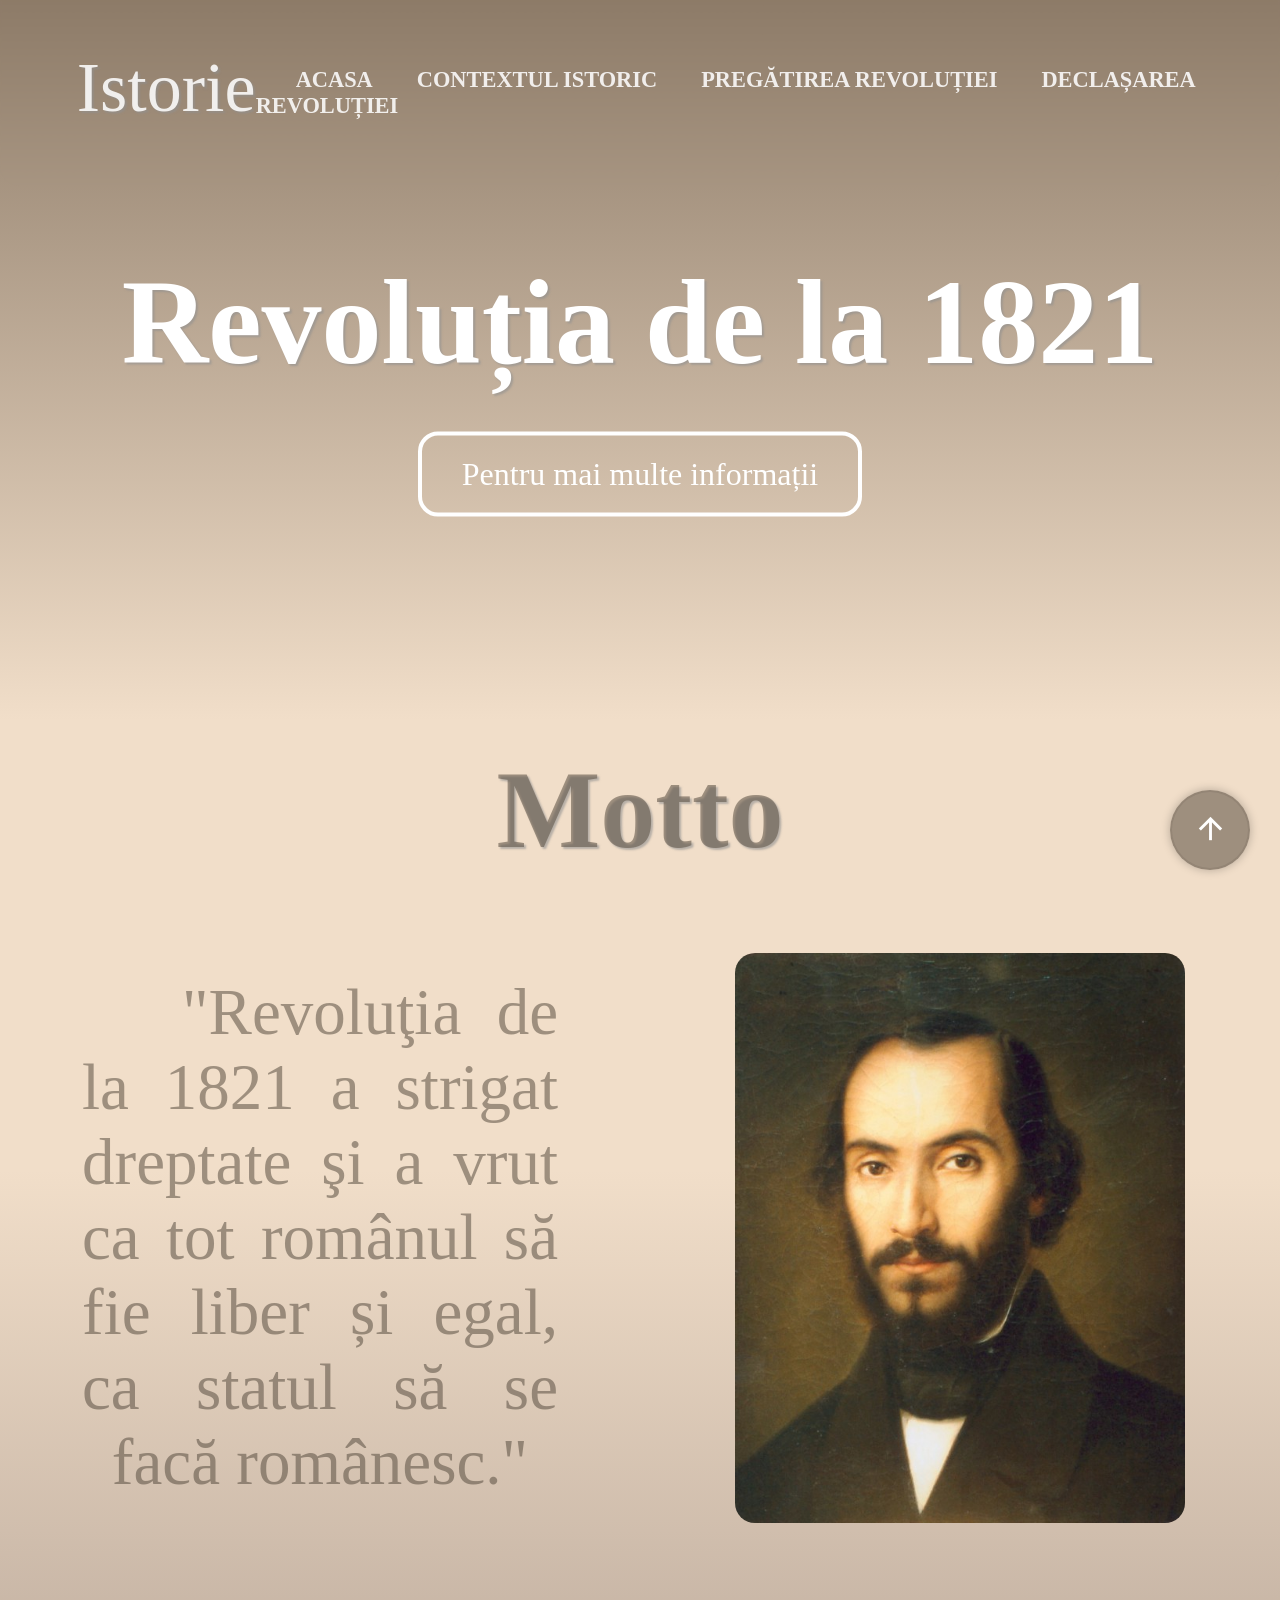
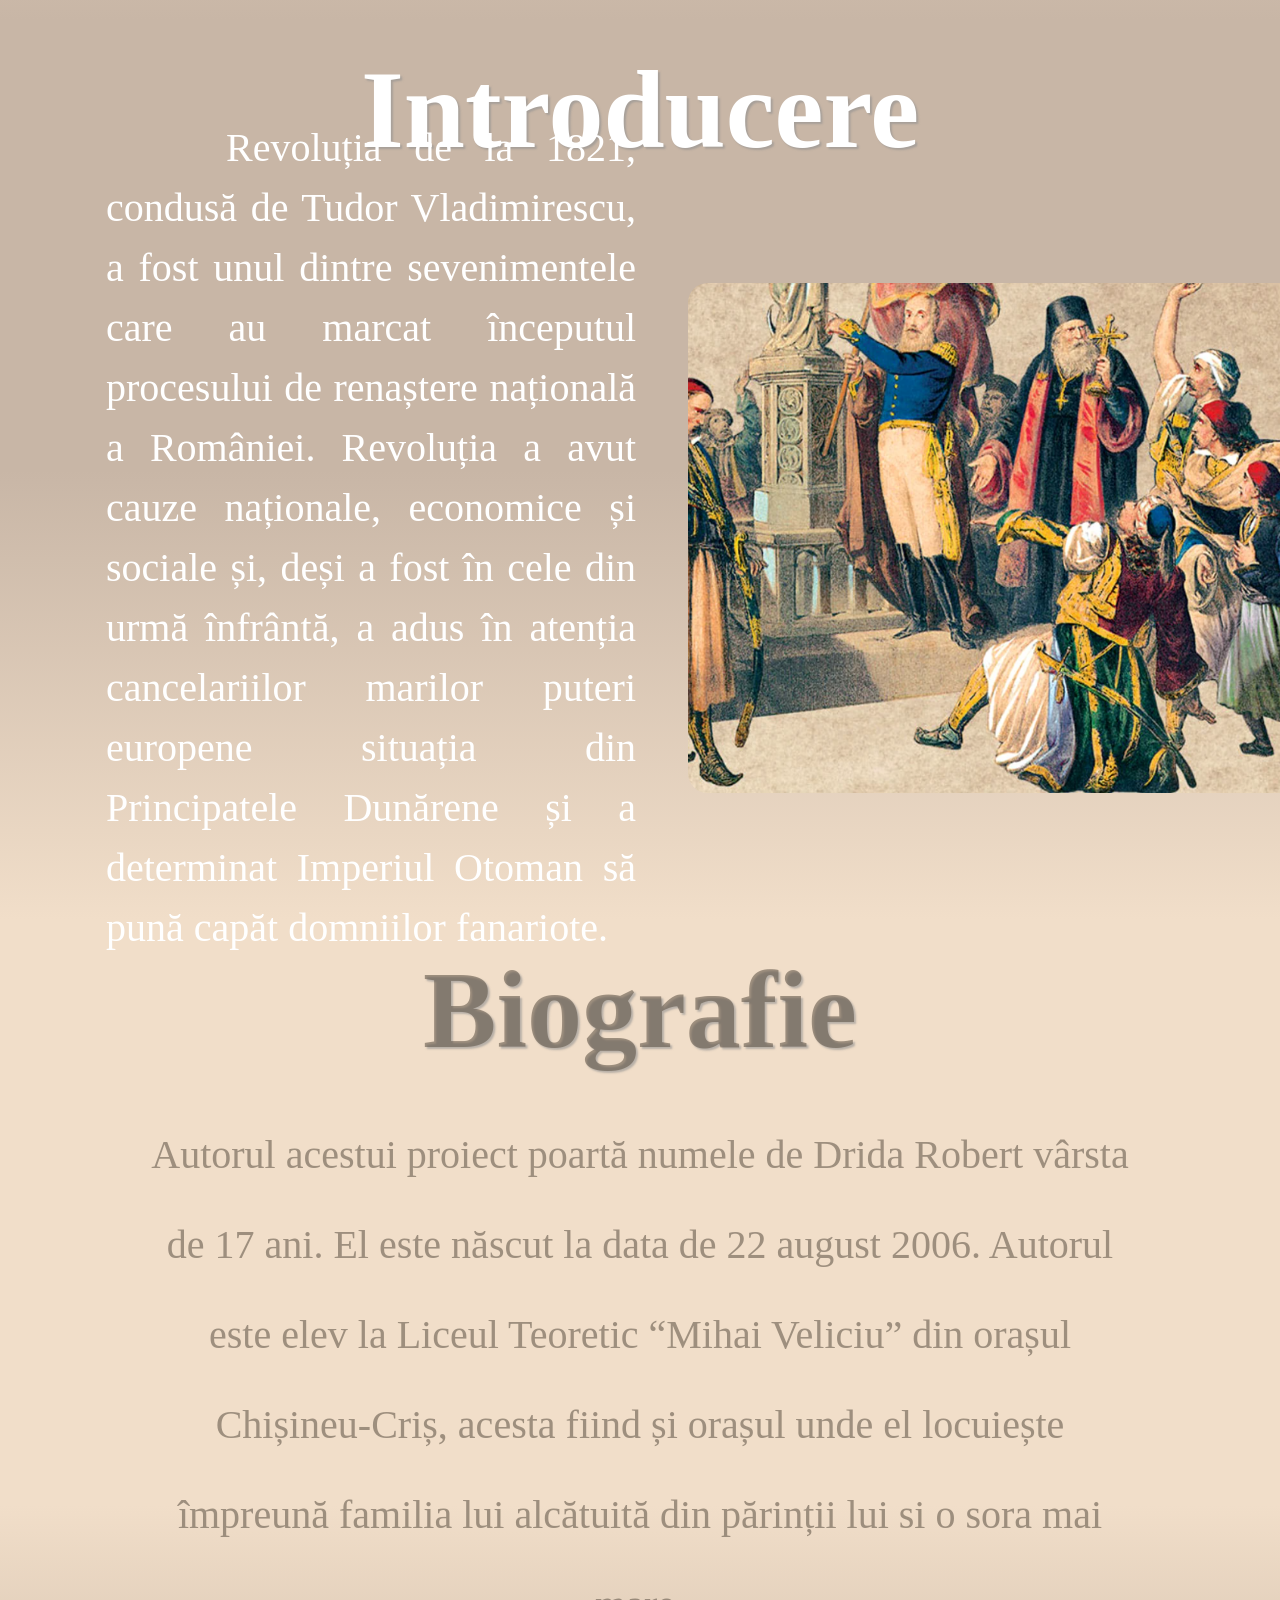
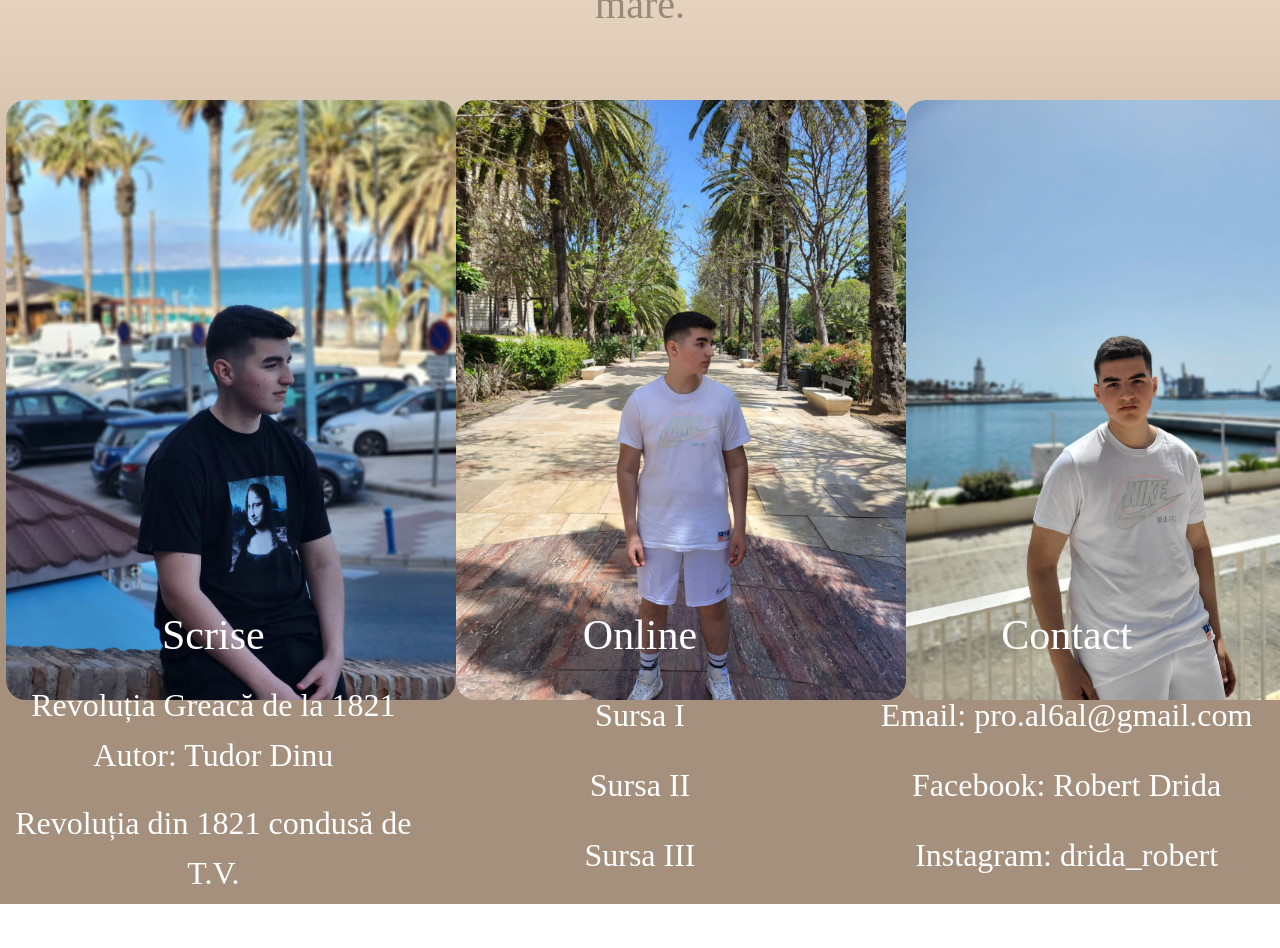
<file: index.html>
<!DOCTYPE html>
<html lang="en">
<head>
    <meta charset="UTF-8">
    <meta name="viewport" content="width=device-width, initial-scale=1.0">
    <link rel="stylesheet" href="style/intex.css">
    <title>Revoluția de la 1821</title>
    <link rel="icon" type="image/x-icon" href="images/favicon-16x16.png">
    <link href="https://fonts.googleapis.com/icon?family=Material+Icons" rel="stylesheet">
</head>
<body>

    <section class="header">
        <nav>
            <div class="home">Istorie</div>
            <div class="nav-links">
                    <a href="intex.html">ACASA</a>
                    <a href="1.html">CONTEXTUL ISTORIC</a>
                    <a href="2.html">PREGĂTIREA REVOLUȚIEI</a>
                    <a href="3.html">DECLAȘAREA REVOLUȚIEI</a>
            </div>
        </nav>
        
        <div class="text-box">
            <h1>Revoluția de la 1821</h1>
            <a href="1.html" class="button_intex">Pentru mai multe informații</a>
        </div>
    </section>


    <section class="main">
        <div class="text-main-motto">Motto</div>
        <section class="second-main">

          <div class="second-main-1">
            <div class="text-motto">"Revoluţia de la 1821 a 
              strigat dreptate şi a vrut
              ca tot românul să fie liber și egal,
              ca statul să se facă românesc."
            </div>
          </div> 

          <div class="second-main-2"> 
            <div class="flip-box-motto">
              <div class="flip-box-inner-motto">
                <div class="flip-box-front-motto">
                  <img src="images/Nicolae_Balcescu.jpg" class="poza-motto">
                </div>
                <div class="flip-box-back-motto">
                  <h2>Nicolae Bălcescu</h2>
                </div>
              </div>
            </div>
          </div>    

        </section>     
    </section>
    

    <section class="intro">
        <div class="text-titlu-intro">Introducere</div>
        <section class="second-intro">

          <div class="second-intro-1">
            <div class="text-intro">
              Revoluția de la 1821, 
              condusă de Tudor Vladimirescu, a fost 
              unul dintre 
              sevenimentele care au marcat începutul 
              procesului de renaștere națională a 
              României.
              Revoluția a avut cauze 
              naționale, economice și sociale și, 
              deși a fost în cele din urmă înfrântă, 
              a adus în atenția cancelariilor marilor 
              puteri europene situația din Principatele 
              Dunărene și a determinat Imperiul Otoman 
              să pună capăt domniilor fanariote.
            </div>
          </div>

          <div class="second-intro-2">
            <div class="flip-box-intro">
              <div class="flip-box-inner-intro">
                <div class="flip-box-front-intro">
                  <img src="images/intro.png" class="poza-intro">
                </div>
                <div class="flip-box-back-intro">
                  <h2>
                    Pe urmele lui Tudor 
                    Vladimirescu și ale 
                    Revoluției grecești de la 
                    1821.
                  </h2>
                </div>
              </div>
            </div>
          </div>

        </section>
    </section>
    

    <section class="biografie">
        <div class="text-titlu-biografie">Biografie</div>

          <div class="text-biografie">Autorul acestui proiect poartă numele 
            de Drida Robert vârsta de 17 ani. El este născut la data 
            de 22 august 2006. Autorul este elev la Liceul Teoretic
            “Mihai Veliciu” din orașul Chișineu-Criș, acesta fiind și 
            orașul unde el locuiește împreună familia lui alcătuită din
            părinții lui si o sora mai mare.
          </div>

          <div class="section-image">
            <img src="images/bio2.jpeg" class="poze-biografie">
            <img src="images/bio1.jpeg" class="poze-biografie">
            <img src="images/bio3.jpeg" class="poze-biografie">
          </div>

    </section>


    <section class="bibliografie">
      <section class="mod">
        
        <div class="box-bilio">
          <div class="text-titlu-biliografie">Scrise
            <div class="text-first-biliografie-1">
              Revoluția Greacă de la 1821
              <br>Autor: Tudor Dinu<br>
            </div>
            <div class="text-first-biliografie-2">
              Revoluția din 1821 condusă de T.V.<br> Autor: G. D. Iscru
            </div>
          </div>
        </div>

        <div class="box-bilio">
          <div class="text-titlu-biliografie">Online<br>
            <div class="text-last-biliografie">
              <a href="https://ro.wikipedia.org/wiki/Revolu%C8%9Bia_de_la_1821">Sursa I</a><br> 
              <a href="https://www.politiadefrontiera.ro/ro/main/i-200-de-ani-de-la-revolutia-si-asasinarea-lui-tudor-vladimirescu-24715.html">Sursa II</a><br>
              <a href="https://amnr.defense.ro/news/40">Sursa III</a>
            </div>
          </div>
        </div>

        <div class="box-bilio">
          <div class="text-titlu-biliografie">Contact<br>
            <div class="text-last-biliografie">
              Email: pro.al6al@gmail.com<br> 
              Facebook: Robert Drida<br>
              Instagram: drida_robert
            </div>
          </div>
        </div>

      </section>
    </section>

    <button id="btnScrollToTop">
      <span class="material-icons md-18">
        arrow_upward
      </span>
    </button>

    <script src="java/java.js"></script>
</body>
</html>
</file>
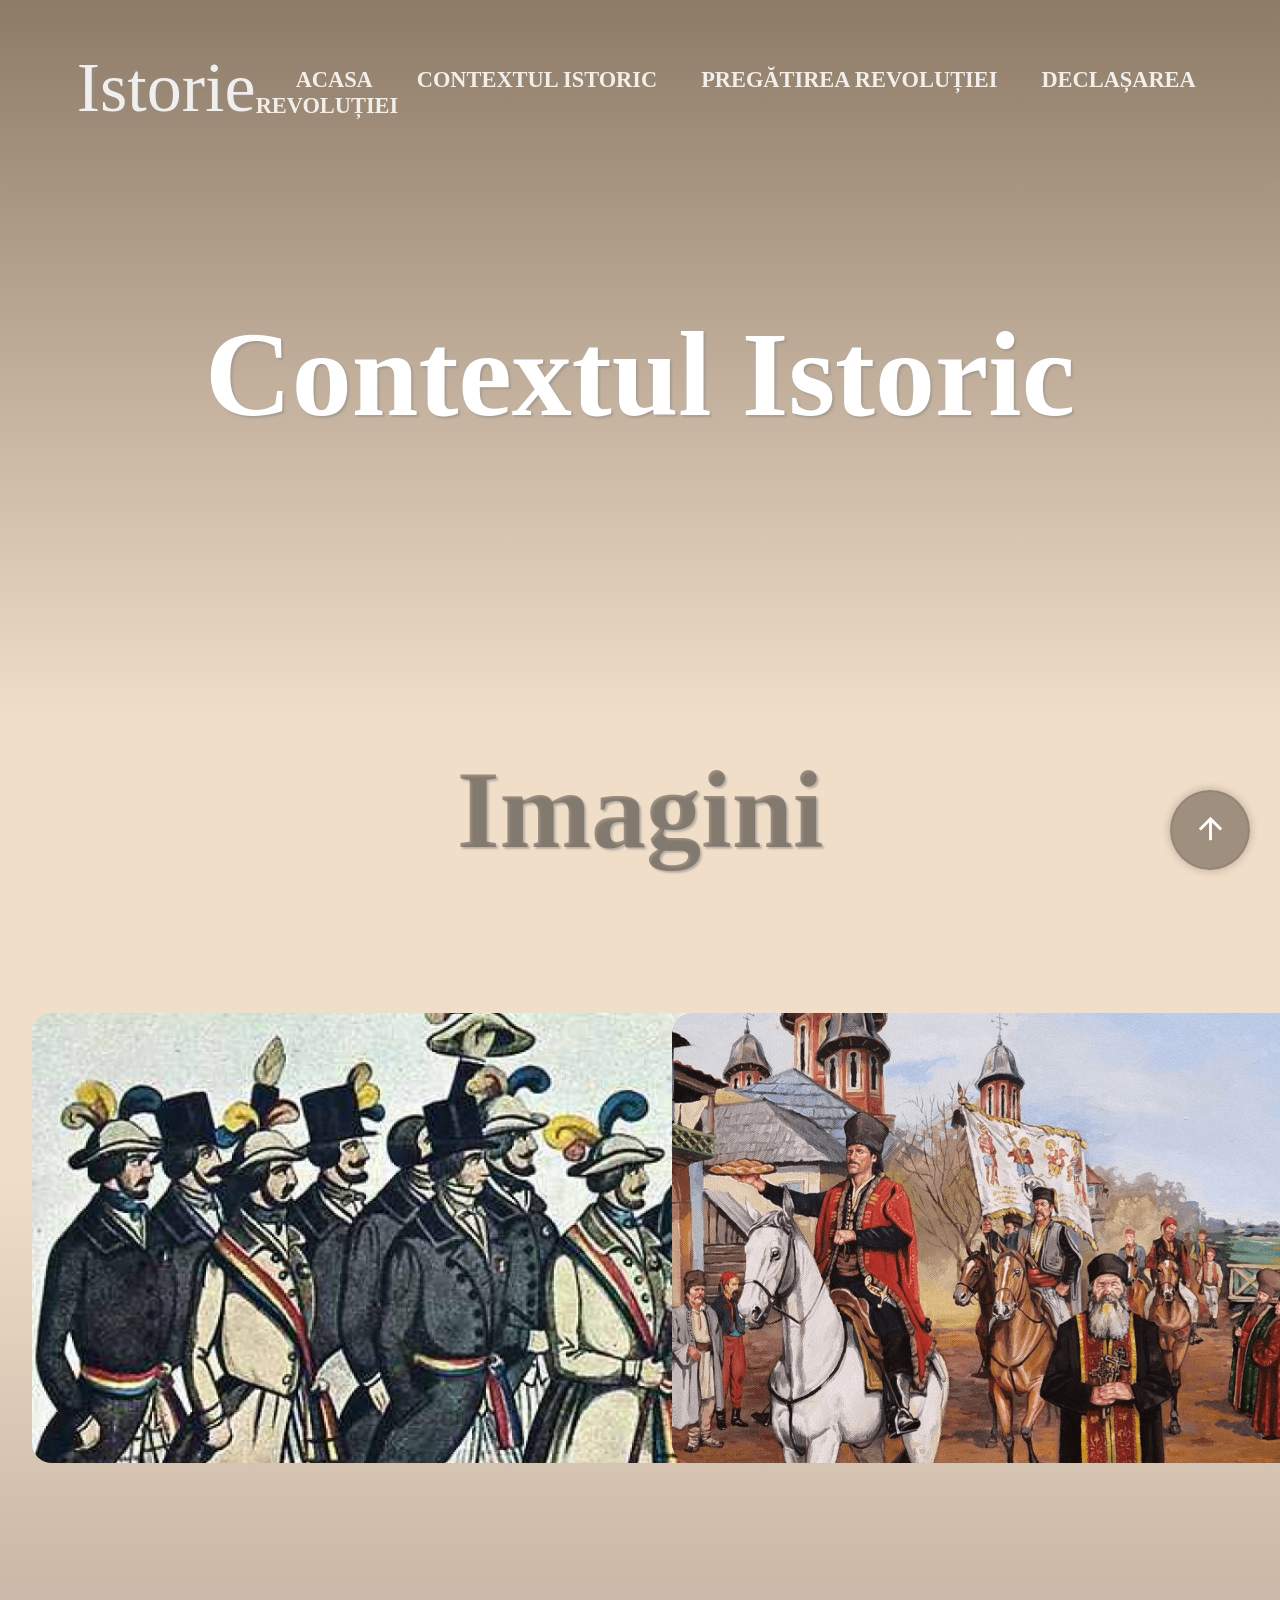
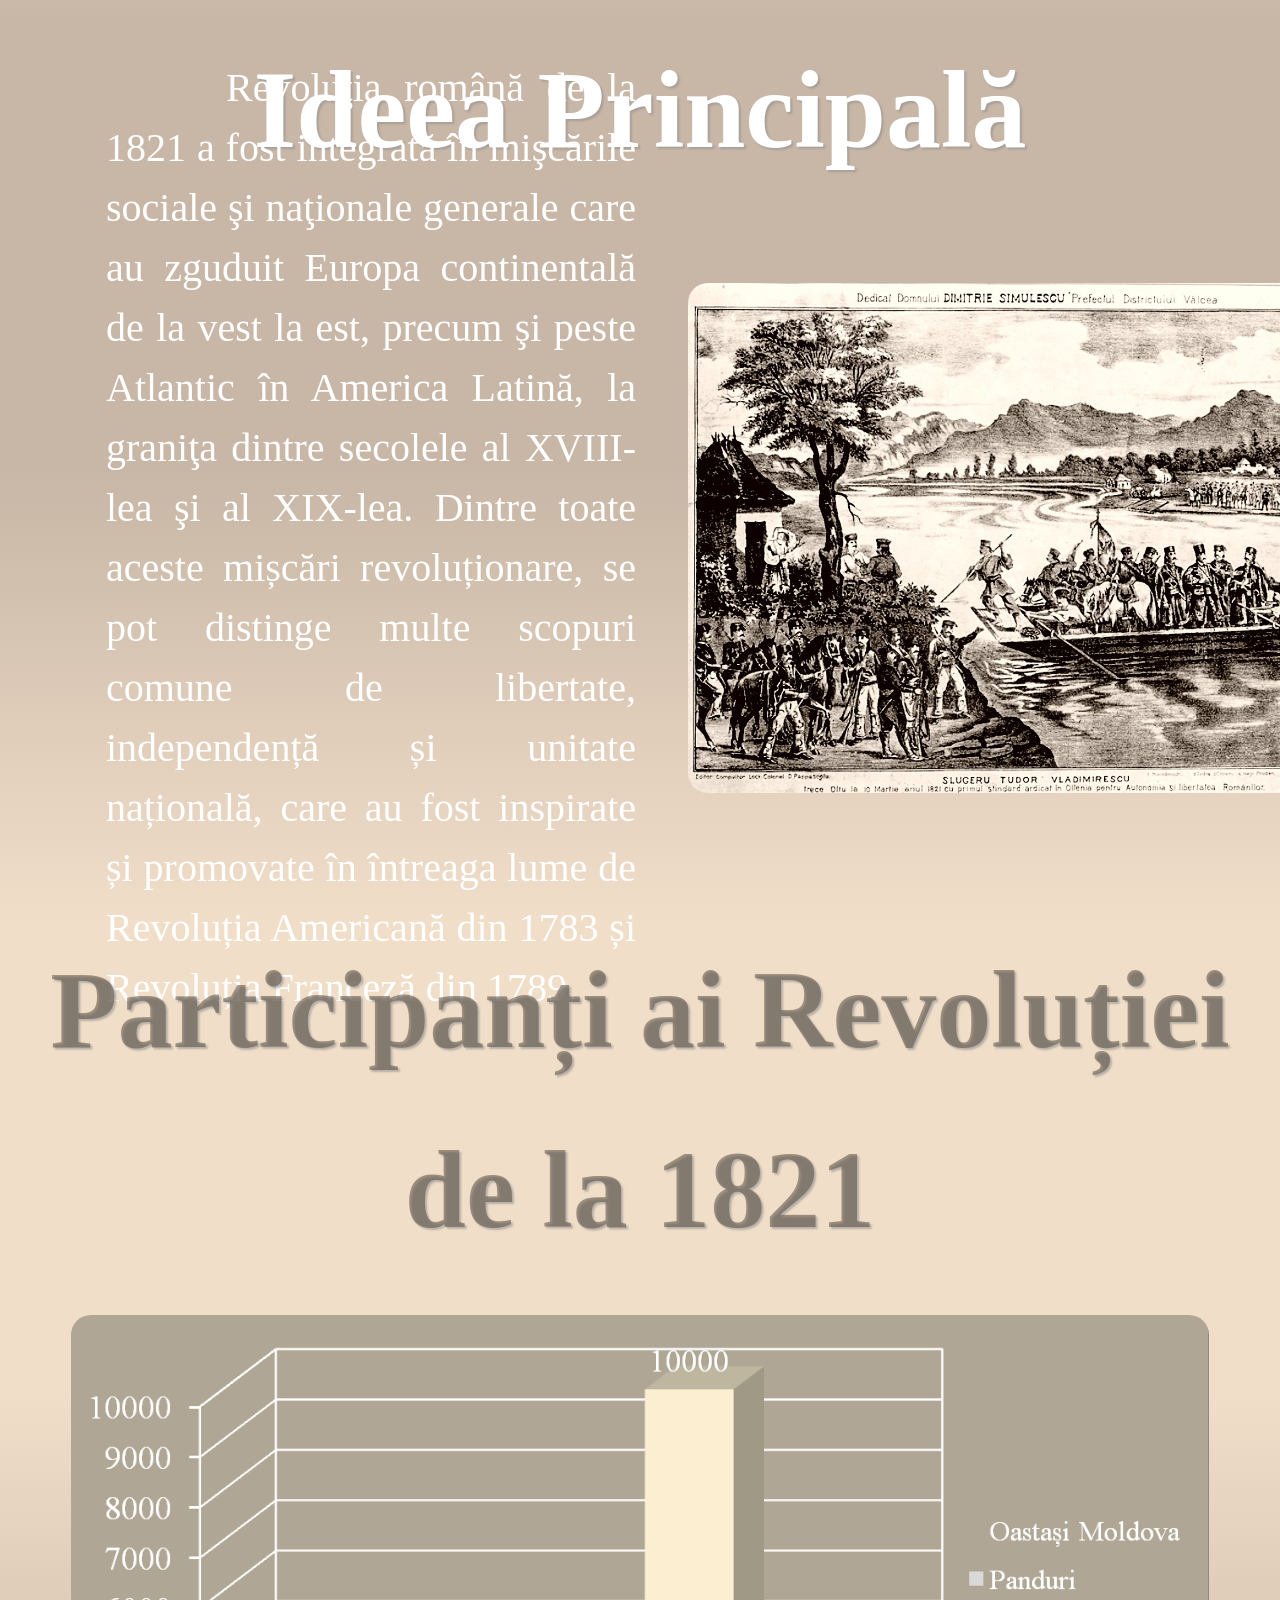
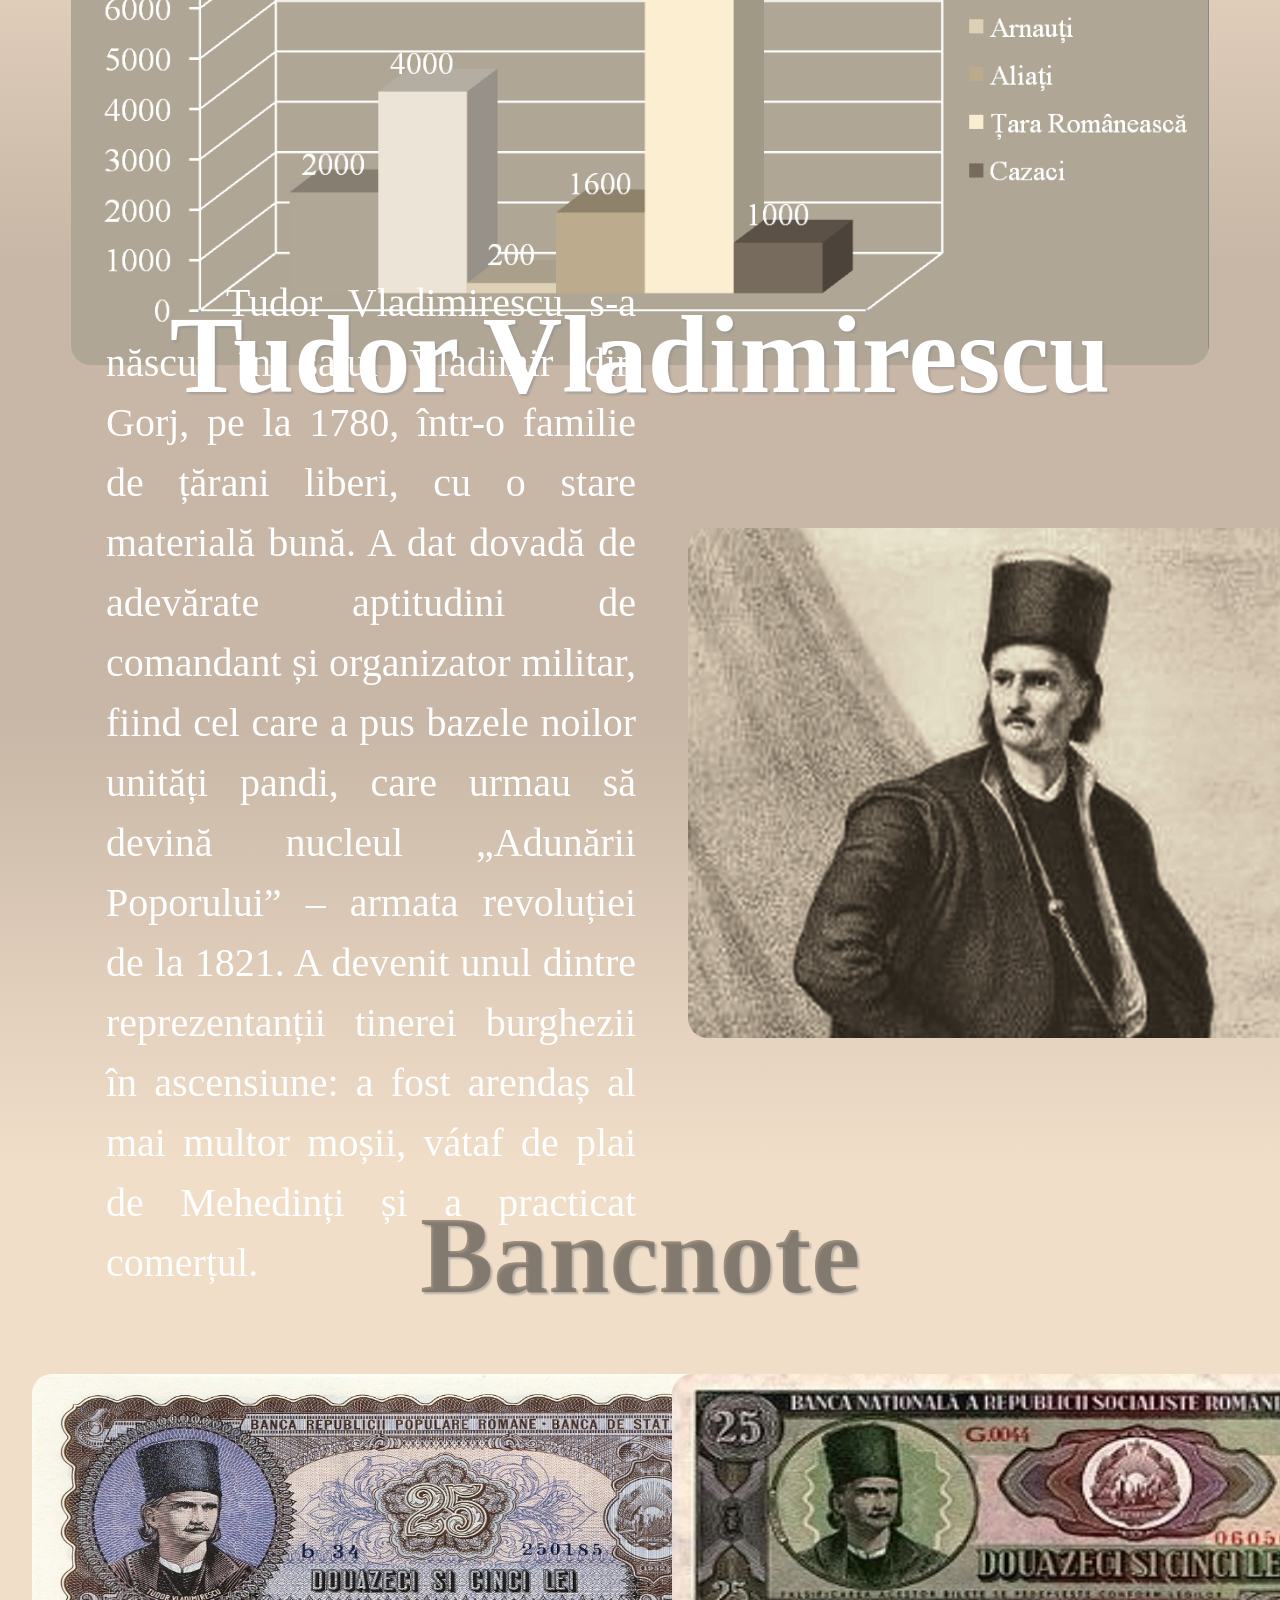
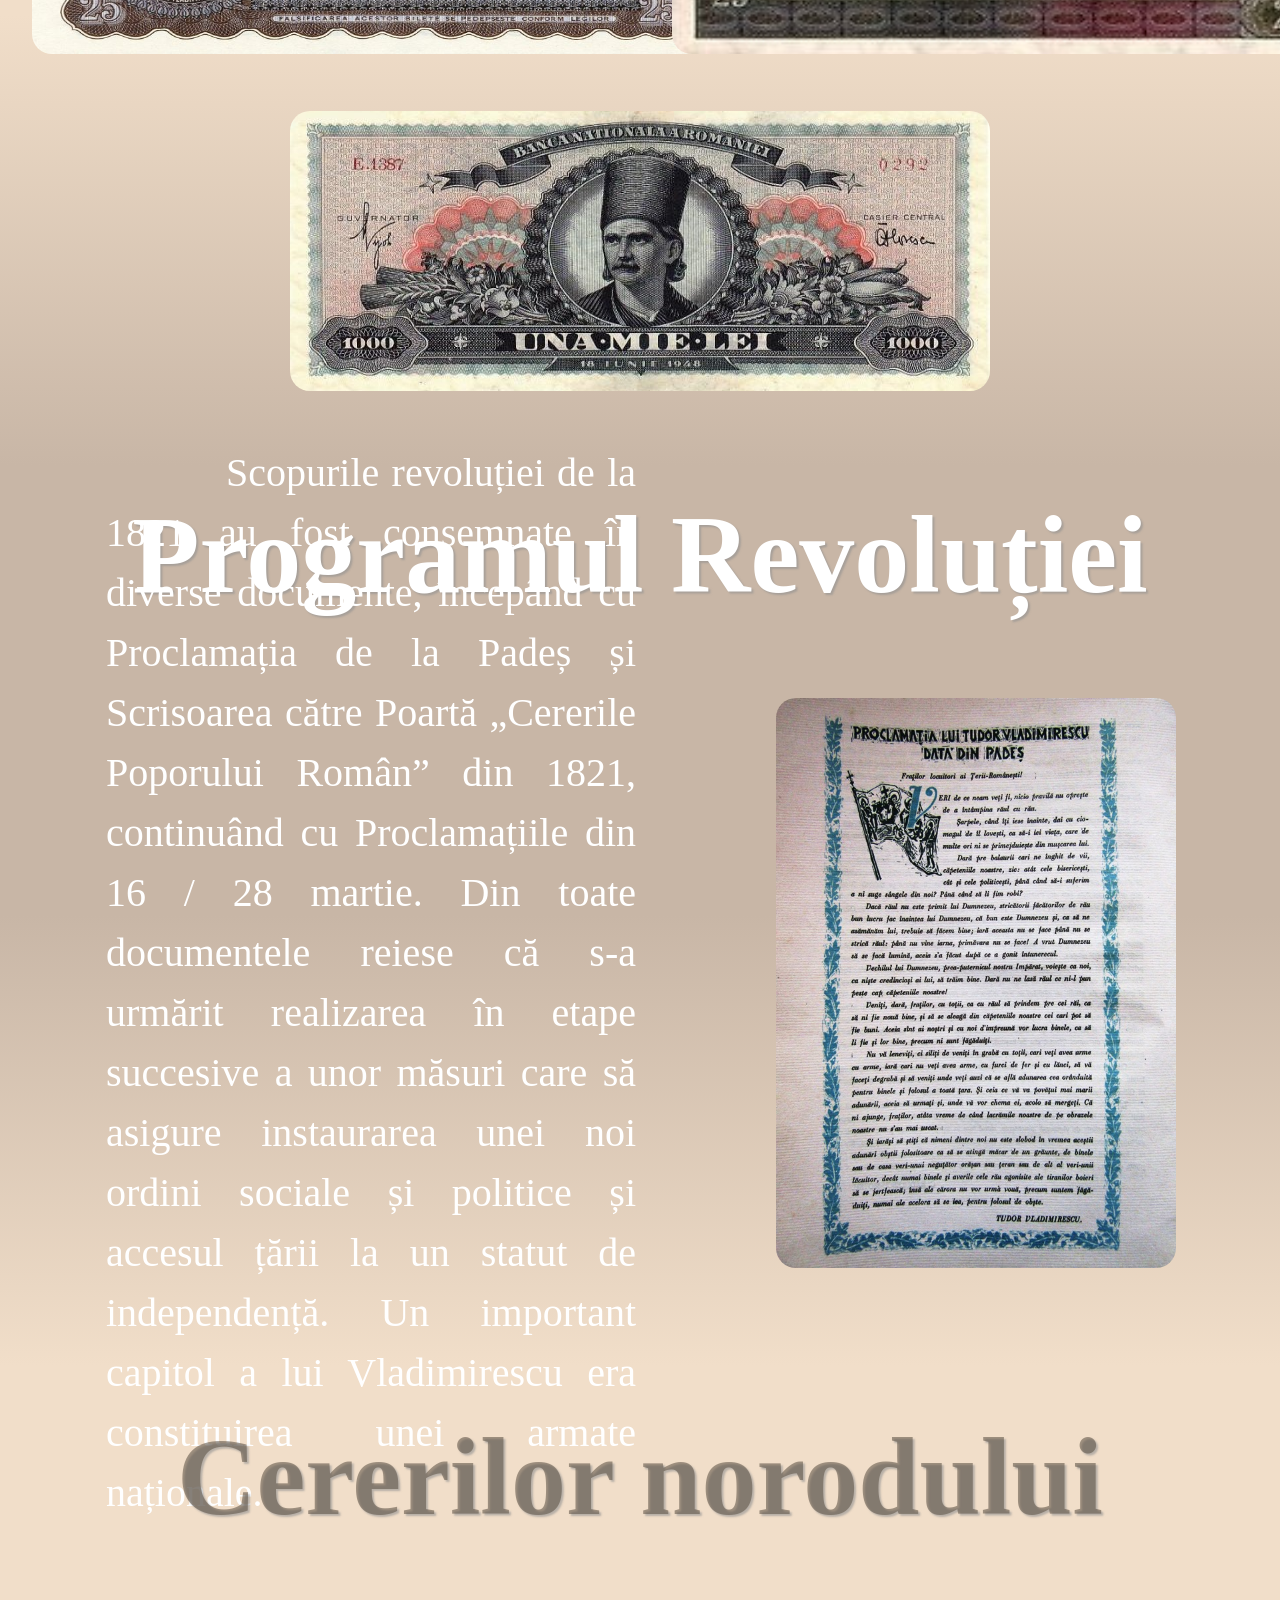
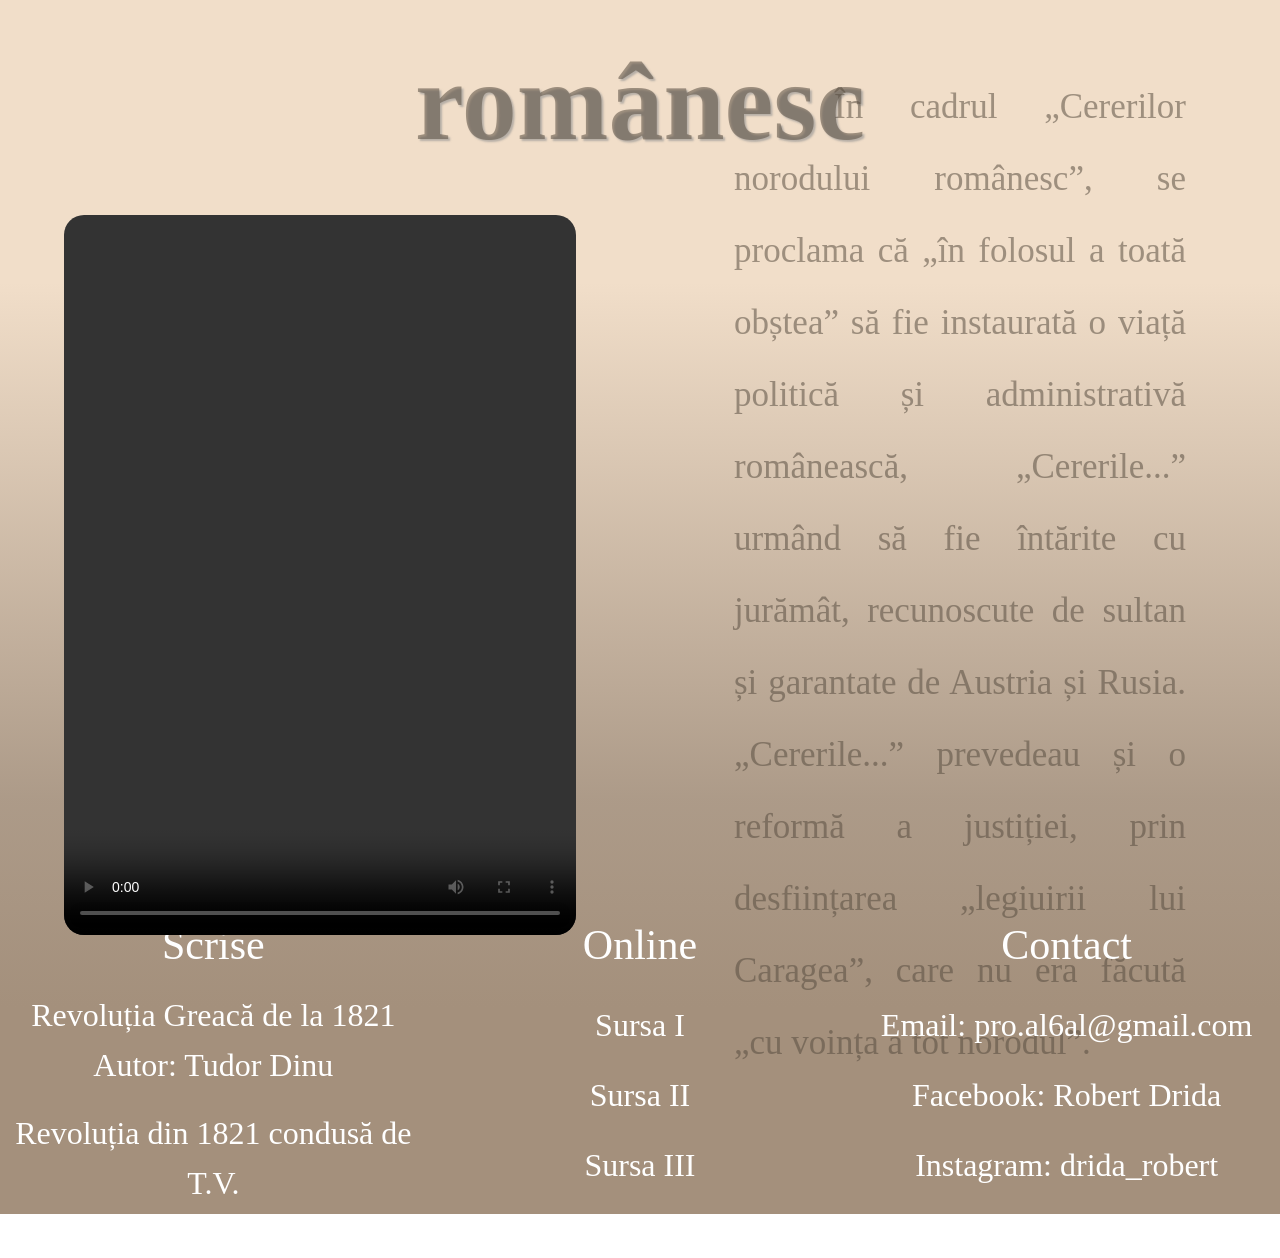
<file: 1.html>
<!DOCTYPE html>
<html lang="en">
<head>
    <meta charset="UTF-8">
    <meta name="viewport" content="width=device-width, initial-scale=1.0">
    <link rel="stylesheet" href="style/intex.css">
    <title>Revoluția de la 1821</title>
    <link rel="icon" type="image/x-icon" href="images/favicon-16x16.png">
    <link href="https://fonts.googleapis.com/icon?family=Material+Icons" rel="stylesheet">
</head>
<body>

    <section class="header">
      <nav>
          <div class="home">Istorie</div>
          <div class="nav-links">
                  <a href="intex.html">ACASA</a>
                  <a href="1.html">CONTEXTUL ISTORIC</a>
                  <a href="2.html">PREGĂTIREA REVOLUȚIEI</a>
                  <a href="3.html">DECLAȘAREA REVOLUȚIEI</a>
          </div>
      </nav>

      <div class="text-box">
          <h1>Contextul Istoric</h1>
      </div>
    </section>


    <section class="main">
      <div class="text-main-img">Imagini</div>
      <section class="second-main">

        <div class="box-img">     
          <div class="flip-box-img">
            <div class="flip-box-inner-img">
              <div class="flip-box-front-img">
                <img src="images/t.jpg" class="size-img">
              </div>
              <div class="flip-box-backpag-img">
                <img src="images/t5.jpg" class="size-img">
              </div>
            </div>
          </div>        
        </div>

        <div class="box-img">           
          <div class="flip-box-img">
            <div class="flip-box-inner-img">
              <div class="flip-box-front-img">
                <img src="images/t1.png" class="size-img">
              </div>
              <div class="flip-box-backpag-img">
                <img src="images/t3.jpg" class="size-img">
              </div>
            </div>
          </div>
        </div> 

      </section>
    </section>
    

    <section class="intro">
        <div class="text-titlu-intro">Ideea Principală</div>
        <section class="second-intro">

          <div class="second-intro-1">
              <div class="text-idee">Revoluţia română de 
                la 1821 a fost integrată în mişcările 
                sociale şi naţionale generale care au 
                zguduit Europa continentală de la vest 
                la est, precum şi peste Atlantic în 
                America Latină, la graniţa dintre secolele 
                al XVIII-lea şi al XIX-lea. Dintre 
                toate aceste mișcări revoluționare, se 
                pot distinge multe scopuri comune de
                libertate, independență și unitate 
                națională, care au fost inspirate și 
                promovate în întreaga lume de Revoluția 
                Americană din 1783 și  Revoluția Franceză 
                din 1789.
              </div>
          </div>

          <div class="second-intro-2">
            <div class="flip-box-idee-1">
              <div class="flip-box-inner-idee-1">
                <div class="flip-box-front-idee-1">
                  <img src="images/t6.jpg" class="poza-idee-1">
                </div>
                <div class="flip-box-back-idee-1">
                  <h2>
                    Pandurii traversând Oltul 
                    la Slatina, la 10 mai 1821
                  </h2>
                </div>
              </div>
            </div>
          </div>

          </section>
    </section>
    

    <section class="diagrama">
        <div class="text-diagrama"> Participanți ai Revoluției de la 1821</div>

        <section class="box-diagrama">
            <img src="images/diagrama.png" class="size-img-diagrama">
        </section>

    </section>

    <section class="intro">
      <div class="text-titlu-intro">Tudor Vladimirescu</div>
      <section class="second-intro">

        <div class="second-intro-1">
            <div class="text-idee">Tudor Vladimirescu 
              s-a născut în satul Vladimir din Gorj, pe 
              la 1780, într-o familie de țărani liberi, 
              cu o stare materială bună. A dat dovadă de 
              adevărate aptitudini de comandant și 
              organizator militar, fiind cel care a pus 
              bazele noilor unități pandi, care urmau să 
              devină nucleul „Adunării Poporului” – armata 
              revoluției de la 1821. A devenit unul dintre 
              reprezentanții tinerei burghezii în 
              ascensiune: a fost arendaș al mai multor 
              moșii, vátaf de plai de Mehedinți și a 
              practicat comerțul.
            </div>
          </div>

            <div class="second-intro-2">
              <div class="flip-box-tudor">
                <div class="flip-box-inner-tudor">
                  <div class="flip-box-front-tudor">
                    <img src="images/t7.jpg" class="size-tudor-img">
                  </div>
                  <div class="flip-box-back-tudor">
                    <h2>
                      Tudor Vladimirescu
                    </h2>
                  </div>
                </div>
              </div>
            </div>

      </section>
    </section>

    <section class="main">
      <div class="text-main-img">Bancnote</div>
      <section class="second-main-ban">

        <div class="box-img-ban">     
          <div class="flip-box-img-ban">
            <div class="flip-box-inner-ban">
              <div class="flip-box-front-ban">
                <img src="images/ROL_25_1952_obverse.jpg" class="size-img-ban">
              </div>
              <div class="flip-box-back-ban-1">
                <h2>Bancnotă cu valoarea nominală de 25 de lei, emisă în anul 1952</h2>
              </div>
            </div>
          </div>        
        </div>

        <div class="box-img-ban">           
          <div class="flip-box-img-ban">
            <div class="flip-box-inner-ban">
              <div class="flip-box-front-ban">
                <img src="images/ROL_25_1966_obverse.jpg" class="size-img-ban">
              </div>
              <div class="flip-box-back-ban-1">
                <h2>Bancnotă cu valoarea nominală de 25 de lei, emisă în anul 1966</h2>
              </div>
            </div>
          </div>
        </div> 
      </section>

      <div class="box-img-ban-1">           
        <div class="flip-box-img-ban">
          <div class="flip-box-inner-ban">
            <div class="flip-box-front-ban">
              <img src="images/1000_lei_(1948)_-_front.jpg" class="size-img-ban">
            </div>
            <div class="flip-box-back-ban">
              <h2>Bancnotă cu valoare nominală de 1000 lei din 18 iunie 1948</h2>
            </div>
          </div>
        </div>
      </div> 

    </section>

    <section class="intro">
      <div class="text-titlu-intro">Programul Revoluției</div>
      <section class="second-intro">

        <div class="second-intro-1">
          <div class="text-idee">Scopurile revoluției de 
            la 1821 au fost consemnate în diverse 
            documente, începând cu Proclamația de la 
            Padeș și Scrisoarea către Poartă „Cererile 
            Poporului Român” din 1821, continuând cu 
            Proclamațiile din 16 / 28 martie. Din toate 
            documentele reiese că s-a urmărit realizarea 
            în etape succesive a unor măsuri care să 
            asigure instaurarea unei noi ordini sociale 
            și politice și accesul țării la un statut 
            de independență. Un important capitol a
            lui Vladimirescu era constituirea unei 
            armate naționale.
          </div>
        </div>

        <div class="second-intro-2"> 
          <div class="flip-box-prog-1">
            <div class="flip-box-inner-prog-1">
              <div class="flip-box-front-prog-1">
                <img src="images/t8.jpg" class="size-img-prog">
              </div>
              <div class="flip-box-back-prog-1">
                <h2>
                  Proclamația de la Padeș
                </h2>
              </div>
            </div>
          </div>
        </div>

      </section>
    </section>


    <section class="video">
      <div class="text-video"> Cererilor norodului românesc</div>
      <section class="video1">
        <div class="videobox">
            <video controls class="videopag1">
                  <source src="video/" type="video/mp4">
                </video>
        </div>
        <div class="videobox">
            <div class="videopag2">
              În cadrul „Cererilor norodului românesc”, se proclama 
              că „în folosul a toată obștea” să fie instaurată o 
              viață politică și administrativă românească, „Cererile...” 
              urmând să fie întărite cu jurămât, recunoscute de sultan 
              și garantate de Austria și Rusia. „Cererile...” prevedeau 
              și o reformă a justiției, prin desființarea „legiuirii 
              lui Caragea”, care nu era făcută „cu voința a tot norodul”. 
            </div>
          </div>
        </section>
  </section>


  <section class="bibliografie">
    <section class="mod">
      
      <div class="box-bilio">
        <div class="text-titlu-biliografie">Scrise
          <div class="text-first-biliografie-1">
            Revoluția Greacă de la 1821
            <br>Autor: Tudor Dinu<br>
          </div>
          <div class="text-first-biliografie-2">
            Revoluția din 1821 condusă de T.V.<br> Autor: G. D. Iscru
          </div>
        </div>
      </div>

      <div class="box-bilio">
        <div class="text-titlu-biliografie">Online<br>
          <div class="text-last-biliografie">
            <a href="https://ro.wikipedia.org/wiki/Revolu%C8%9Bia_de_la_1821">Sursa I</a><br> 
            <a href="https://www.politiadefrontiera.ro/ro/main/i-200-de-ani-de-la-revolutia-si-asasinarea-lui-tudor-vladimirescu-24715.html">Sursa II</a><br>
            <a href="https://amnr.defense.ro/news/40">Sursa III</a>
          </div>
        </div>
      </div>

      <div class="box-bilio">
        <div class="text-titlu-biliografie">Contact<br>
          <div class="text-last-biliografie">
            Email: pro.al6al@gmail.com<br> 
            Facebook: Robert Drida<br>
            Instagram: drida_robert
          </div>
        </div>
      </div>

    </section>
  </section>
  
  <button id="btnScrollToTop">
    <span class="material-icons md-18">
      arrow_upward
    </span>
  </button>

  <script src="java/java.js"></script>

</body>
</html>
</file>
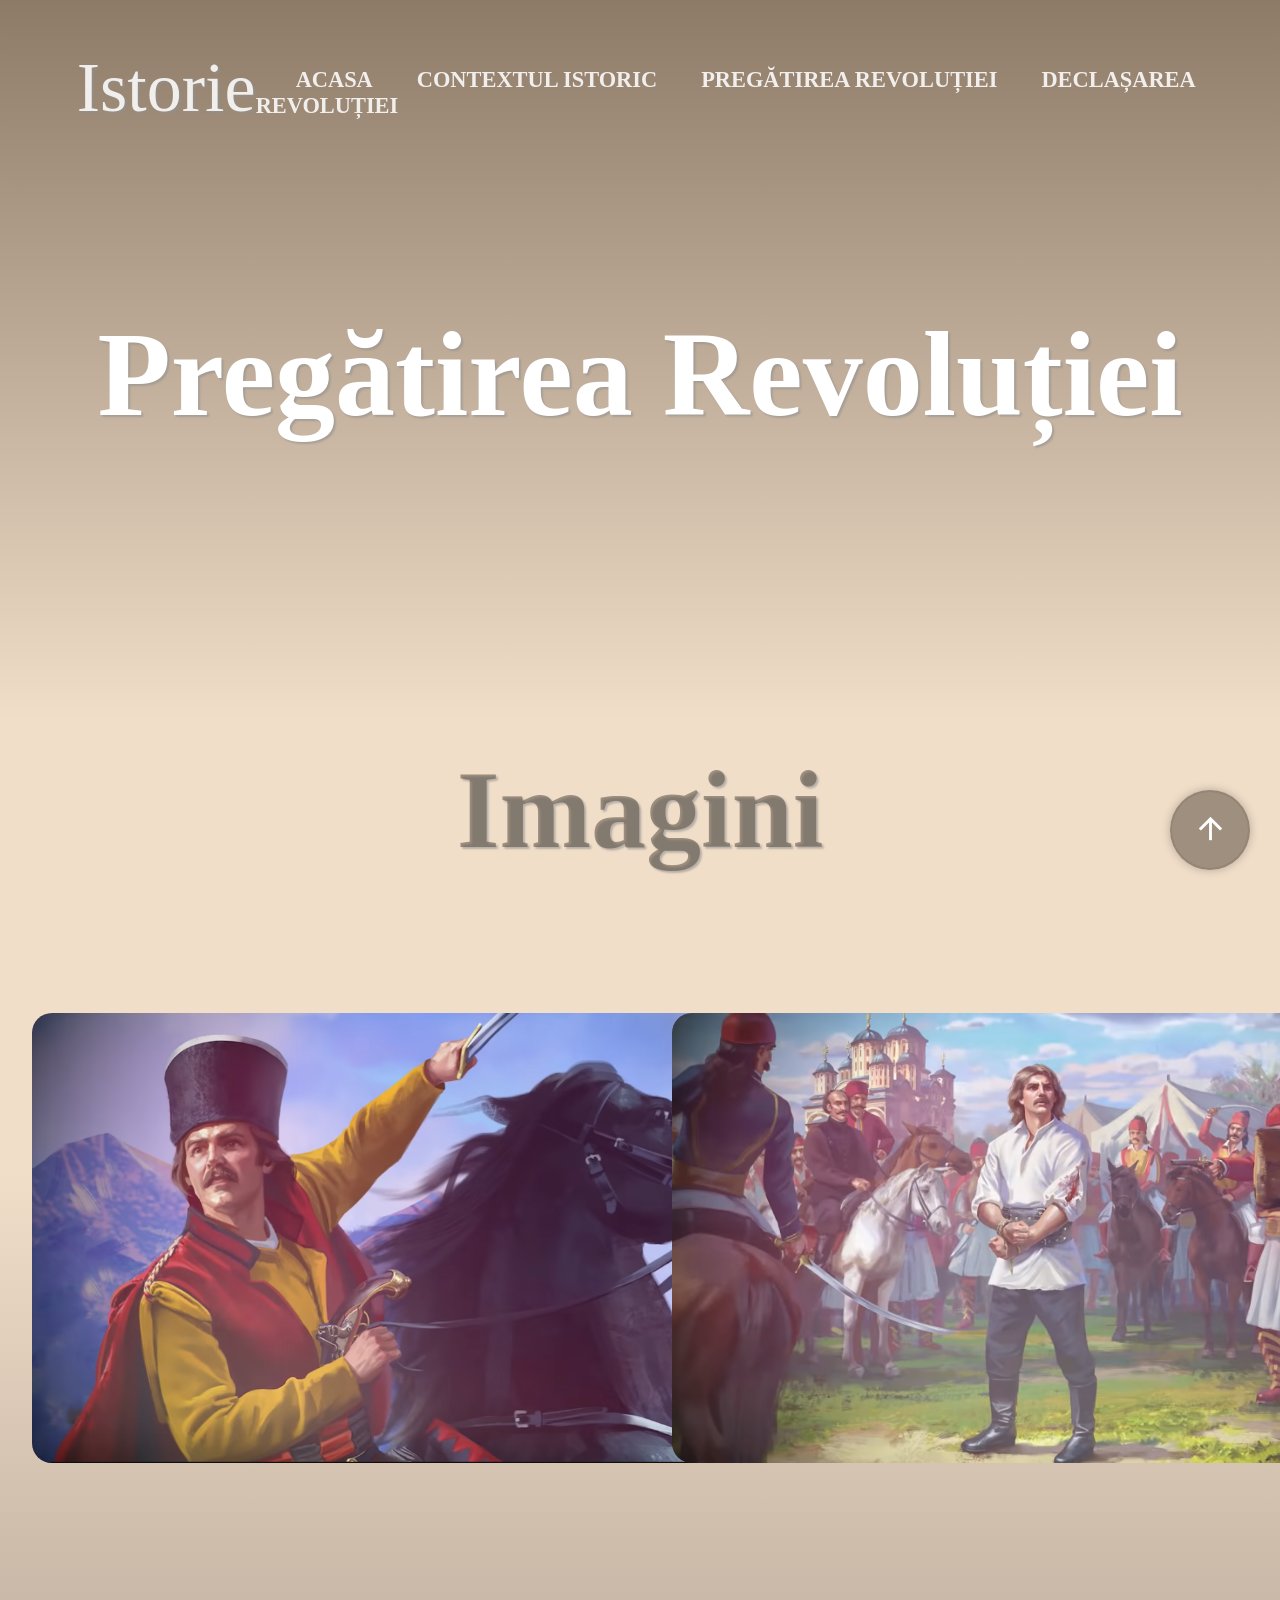
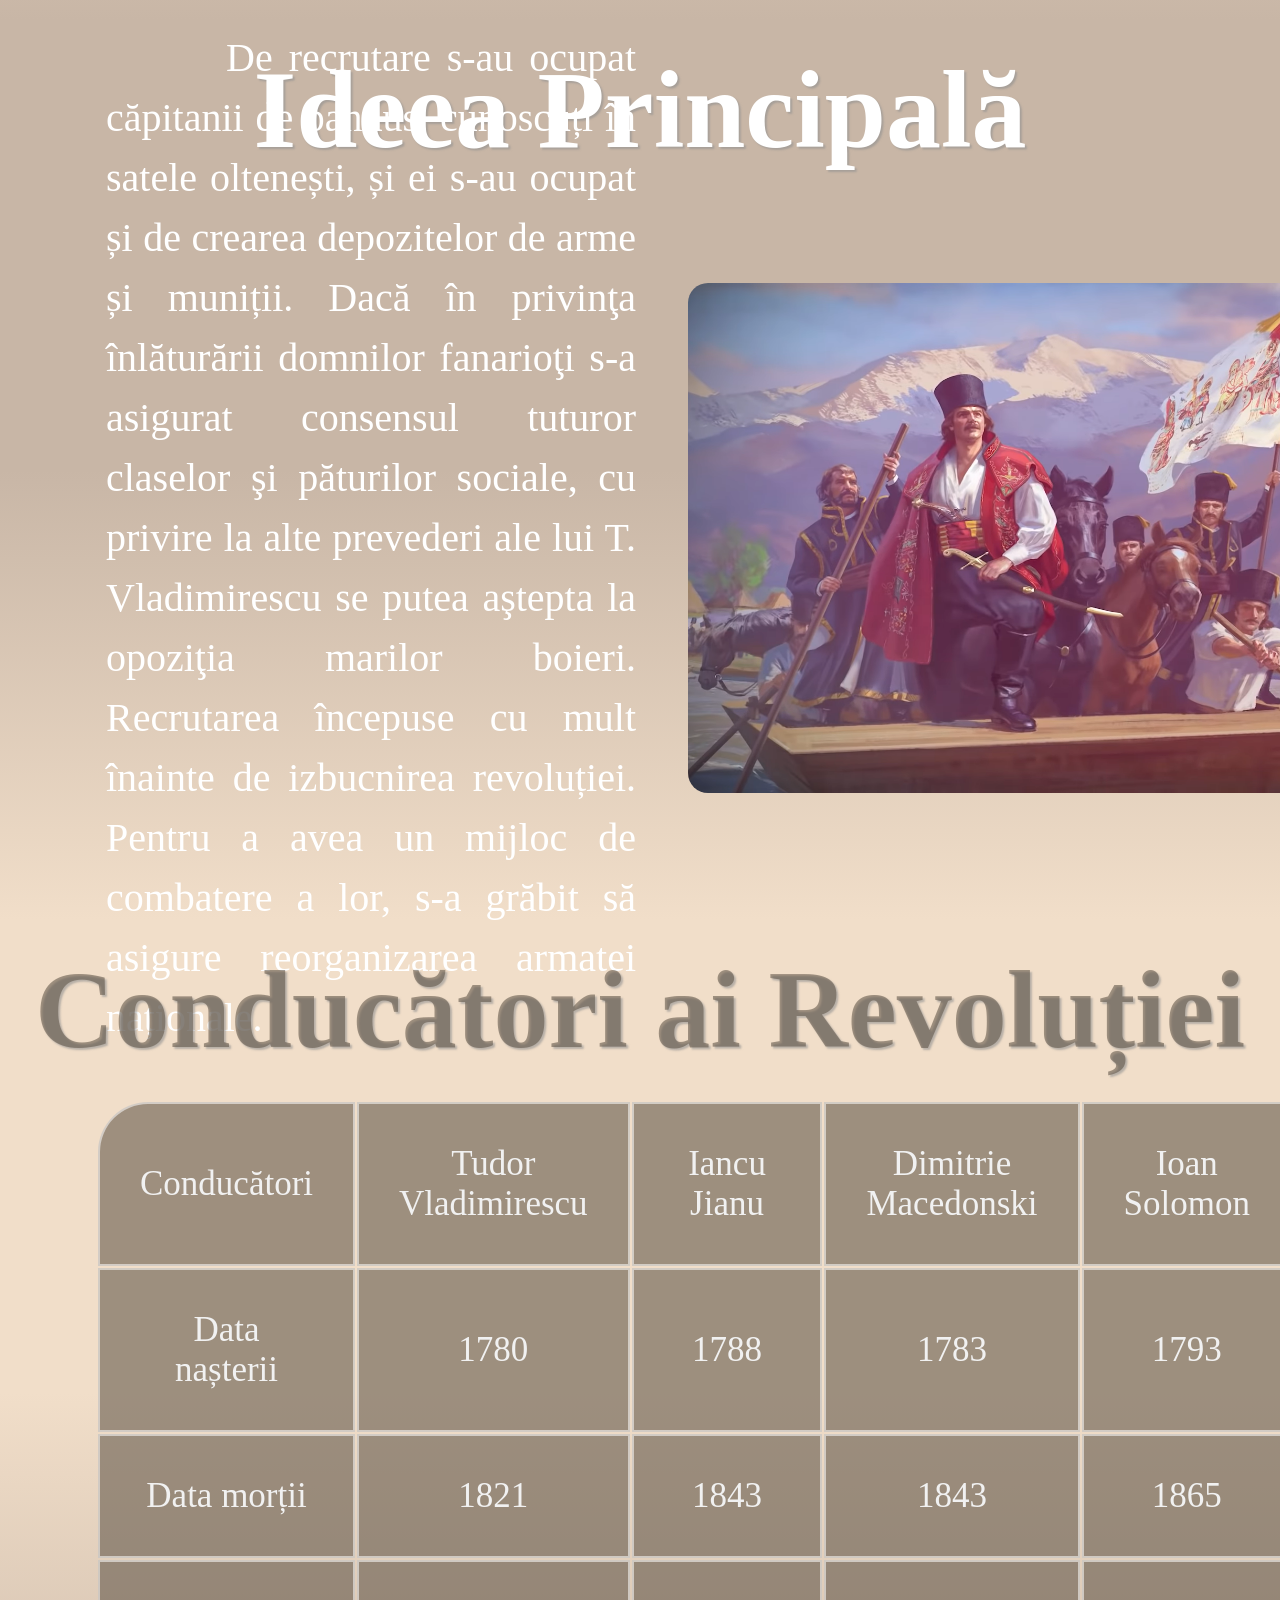
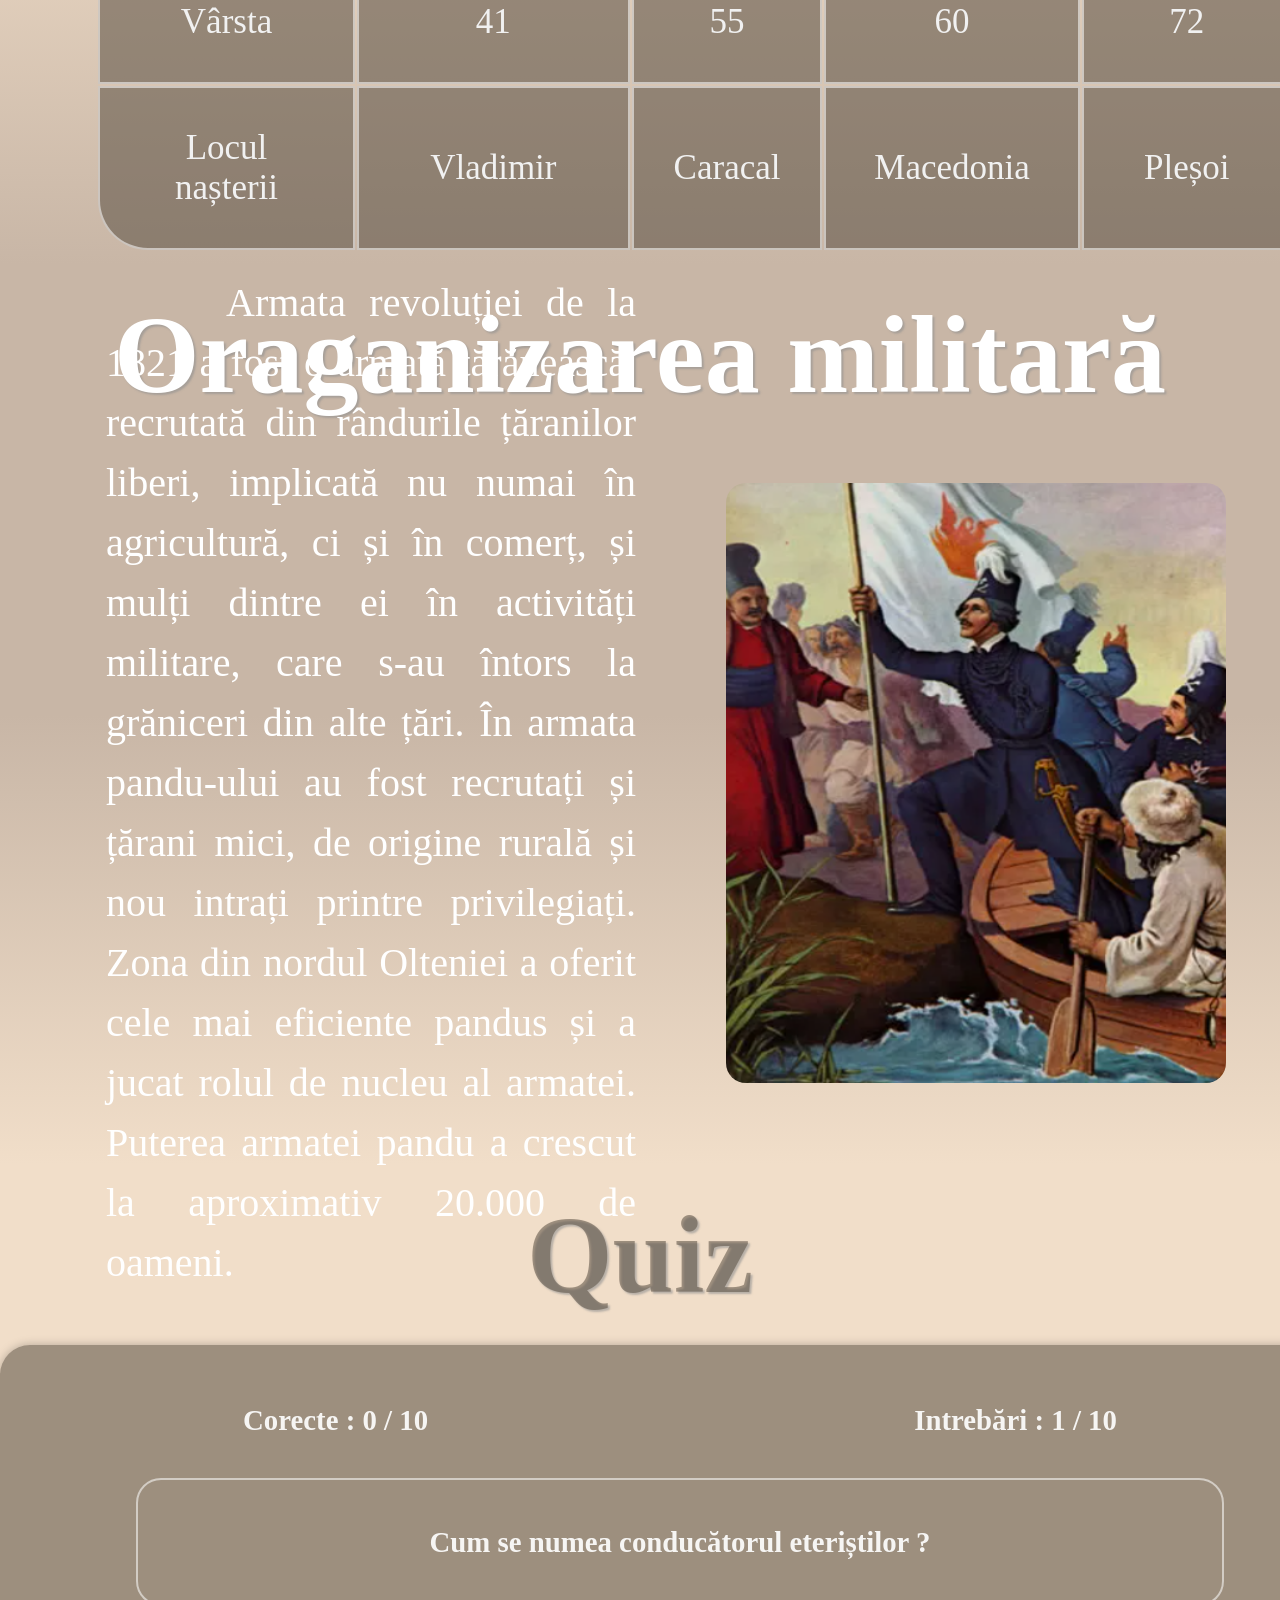
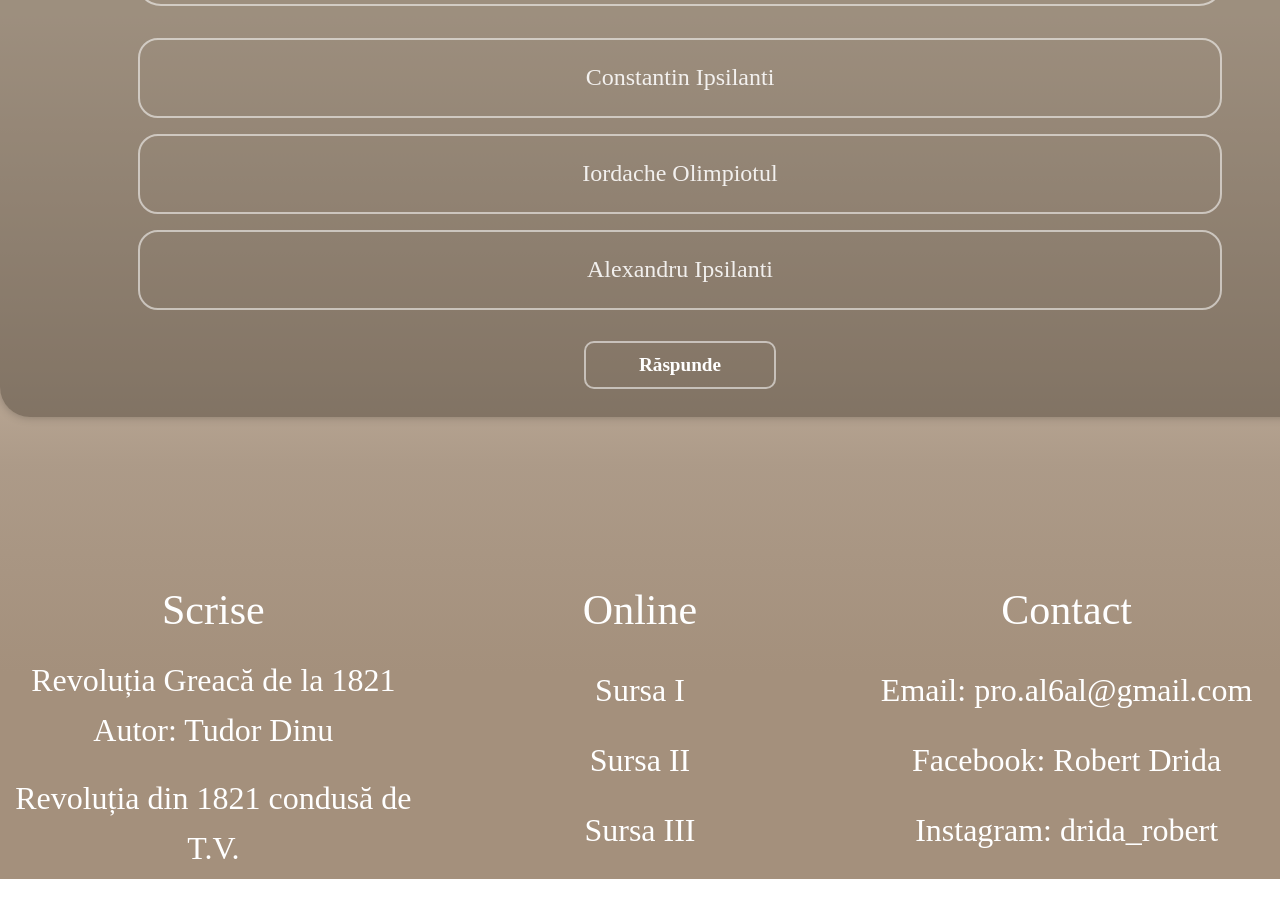
<file: 2.html>
<!DOCTYPE html>
<html lang="en">
<head>
    <meta charset="UTF-8">
    <meta name="viewport" content="width=device-width, initial-scale=1.0">
    <link rel="stylesheet" href="style/intex.css">
    <title> Revoluția de la 1821 </title>
    <link rel="icon" type="image/x-icon" href="images/favicon-16x16.png">
    <link href="https://fonts.googleapis.com/icon?family=Material+Icons" rel="stylesheet">
</head>
<body>
    <section class="header">
        <nav>
            <div class="home">Istorie</div>
            <div class="nav-links">
                    <a href="intex.html">ACASA</a>
                    <a href="1.html">CONTEXTUL ISTORIC</a>
                    <a href="2.html">PREGĂTIREA REVOLUȚIEI</a>
                    <a href="3.html">DECLAȘAREA REVOLUȚIEI</a>
            </div>
        </nav>

        <div class="text-box">
            <h1>Pregătirea Revoluției</h1>
        </div>
    </section>

    <section class="main">
      <div class="text-main-img">Imagini</div>
      <section class="second-main">

        <div class="box-img">     
          <div class="flip-box-img">
            <div class="flip-box-inner-img">
              <div class="flip-box-front-img">
                <img src="images/ty1.png" class="size-img">
              </div>
              <div class="flip-box-backpag-img">
                <img src="images/ty3.png" class="size-img">
              </div>
            </div>
          </div>        
        </div>

        <div class="box-img">           
          <div class="flip-box-img">
            <div class="flip-box-inner-img">
              <div class="flip-box-front-img">
                <img src="images/ty.png" class="size-img">
              </div>
              <div class="flip-box-backpag-img">
                <img src="images/ty4.jpg" class="size-img">
              </div>
            </div>
          </div>
        </div> 

      </section>
    </section>
    
    <section class="intro">
      <div class="text-titlu-intro">Ideea Principală</div>
      <section class="second-intro">

        <div class="second-intro-1">
          <div class="text-idee">
            De recrutare s-au ocupat căpitanii de pandus, cunoscuți 
            în satele oltenești, și ei s-au ocupat și de crearea 
            depozitelor de arme și muniții. Dacă în privinţa 
            înlăturării domnilor fanarioţi s-a asigurat consensul 
            tuturor claselor şi păturilor sociale, cu privire la 
            alte prevederi ale lui T. Vladimirescu 
            se putea aştepta la opoziţia marilor boieri. 
            Recrutarea începuse cu mult înainte 
            de izbucnirea revoluției. Pentru a avea un mijloc de 
            combatere a lor, s-a grăbit să asigure 
            reorganizarea armatei naționale.
          </div>
        </div>
        <div class="second-intro-2">
          <div class="flip-box-idee-2">
            <div class="flip-box-inner-idee-2">
              <div class="flip-box-front-idee-2">
                <img src="images/t9.png" class="poza-idee-2">
              </div>
              <div class="flip-box-back-idee-2">
                <h2>
                  La 10 mai 1821, pandurii au traversat Oltul până la Slatina
                </h2>
              </div>
            </div>
          </div>
        </div>
      </section>
    </section>

    <section class="diagrama">
      <div class="text-diagrama"> Conducători ai Revoluției </div>
      <section class="box-diagrama">

          <table class="table-position">
              <tr>
                <td class="table-size-1">Conducători</td>
                <td class="table-size">Tudor Vladimirescu</td>
                <td class="table-size">Iancu Jianu</td>
                <td class="table-size">Dimitrie Macedonski</td>
                <td class="table-size">Ioan Solomon</td>
                <td class="table-size-2">Alecu Filipescu</td>
              </tr>
              <tr>
                <td class="table-size">Data nașterii</td>
                <td class="table-size">1780</td>
                <td class="table-size">1788</td>
                <td class="table-size">1783</td>
                <td class="table-size">1793</td>
                <td class="table-size">1775</td>
              </tr>
              <tr>
                <td class="table-size">Data morții</td>
                <td class="table-size">1821</td>
                <td class="table-size">1843</td>
                <td class="table-size">1843</td>
                <td class="table-size">1865</td>
                <td class="table-size">1856</td>
              </tr>
              <tr>
                <td class="table-size">Vârsta</td>
                <td class="table-size">41</td>
                <td class="table-size">55</td>
                <td class="table-size">60</td>
                <td class="table-size">72</td>
                <td class="table-size">81</td>
              </tr>
              <tr>
                <td class="table-size-3">Locul nașterii</td>
                <td class="table-size">Vladimir</td>
                <td class="table-size">Caracal</td>
                <td class="table-size">Macedonia</td>
                <td class="table-size">Pleșoi</td>
                <td class="table-size-4">București</td>
              </tr>
          </table>

      </section>
  </section>

  <section class="intro">
    <div class="text-titlu-intro">Oraganizarea militară</div>
    <section class="second-intro">

      <div class="second-intro-1">
        <div class="text-idee">
          Armata revoluției de la 1821 a fost o armată țărănească, 
          recrutată din rândurile țăranilor liberi, implicată nu 
          numai în agricultură, ci și în comerț, și mulți dintre 
          ei în activități militare, care s-au întors la grăniceri 
          din alte țări. În armata pandu-ului au fost recrutați și 
          țărani mici, de origine rurală și nou intrați printre 
          privilegiați. Zona din nordul Olteniei a oferit cele mai 
          eficiente pandus și a jucat rolul de nucleu al armatei. 
          Puterea armatei pandu a crescut la aproximativ 20.000 de 
          oameni.
        </div>
      </div>
      <div class="second-intro-2">
        <div class="flip-box-org">
          <div class="flip-box-inner-org">
            <div class="flip-box-front-org">
              <img src="images/ty5.png" class="poza-org">
            </div>
            <div class="flip-box-back-org">
              <h2>
                Alexandru Ipsilanti și eteriștii săi trec Prutul în Moldova
              </h2>
            </div>
          </div>
        </div>
      </div>
      
    </section>
  </section>

  <section class="quiz">
    <div class="text-diagrama">Quiz</div>
    <section class="box-diagrama">
      
      <body onload="NextQuestion(0)">
       <main>
        <!-- creating a modal for when quiz ends -->
        <div class="modal-container" id="score-modal">

            <div class="modal-content-container">

                <h2>Felicitări, ai finalizat quizul!</h2>

                <div class="grade-details">
                    <p>Răspunsuri greșite : <span id="wrong-answers"></span></p>
                    <p>Răspunsuri corecte : <span id="right-answers"></span></p>
                    <p>Notă : <span id="grade-percentage"></span></p>
                    <p><span id="remarks"></span></p>
                </div>

                <div class="modal-button-container">
                    <button onclick="closeScoreModal()">Continuă</button>
                </div>

            </div>
        </div>
        <!-- end of modal of quiz details-->

        <div class="game-quiz-container">

            <div class="game-details-container">
                <h1>Corecte : <span id="player-score"></span> / 10</h1>
                <h1>Intrebări : <span id="question-number"></span> / 10</h1>
            </div>

            <div class="game-question-container">
                <h1 id="display-question"></h1>
            </div>

            <div class="game-options-container">

               <div class="modal-container" id="option-modal">

                    <div class="modal-content-container">
                         <h1>Alege o opțiune,<br> pentru a continua!</h1>

                         <div class="modal-button-container">
                            <button onclick="closeOptionModal()">Continuă</button>
                        </div>

                    </div>

               </div>

                <span>
                    <input type="radio" id="option-one" name="option" class="radio" value="optionA" />
                    <label for="option-one" class="option" id="option-one-label"></label>
                </span>


                <span>
                    <input type="radio" id="option-two" name="option" class="radio" value="optionB" />
                    <label for="option-two" class="option" id="option-two-label"></label>
                </span>


                <span>
                    <input type="radio" id="option-three" name="option" class="radio" value="optionC" />
                    <label for="option-three" class="option" id="option-three-label"></label>
                </span>


            </div>

            <div class="next-button-container">
                <button onclick="handleNextQuestion()">Răspunde</button>
            </div>

        </div>
       </main>
      </body> 
    

    </section>
  </section>

  <section class="bibliografie">
    <section class="mod">
      
      <div class="box-bilio">
        <div class="text-titlu-biliografie">Scrise
          <div class="text-first-biliografie-1">
            Revoluția Greacă de la 1821
            <br>Autor: Tudor Dinu<br>
          </div>
          <div class="text-first-biliografie-2">
            Revoluția din 1821 condusă de T.V.<br> Autor: G. D. Iscru
          </div>
        </div>
      </div>

      <div class="box-bilio">
        <div class="text-titlu-biliografie">Online<br>
          <div class="text-last-biliografie">
            <a href="https://ro.wikipedia.org/wiki/Revolu%C8%9Bia_de_la_1821">Sursa I</a><br> 
            <a href="https://www.politiadefrontiera.ro/ro/main/i-200-de-ani-de-la-revolutia-si-asasinarea-lui-tudor-vladimirescu-24715.html">Sursa II</a><br>
            <a href="https://amnr.defense.ro/news/40">Sursa III</a>
          </div>
        </div>
      </div>

      <div class="box-bilio">
        <div class="text-titlu-biliografie">Contact<br>
          <div class="text-last-biliografie">
            Email: pro.al6al@gmail.com<br> 
            Facebook: Robert Drida<br>
            Instagram: drida_robert
          </div>
        </div>
      </div>

    </section>
  </section>

  <button id="btnScrollToTop">
    <span class="material-icons md-18">
      arrow_upward
    </span>
  </button>

  <script src="java/java.js"></script>

</body>
</html>
</file>
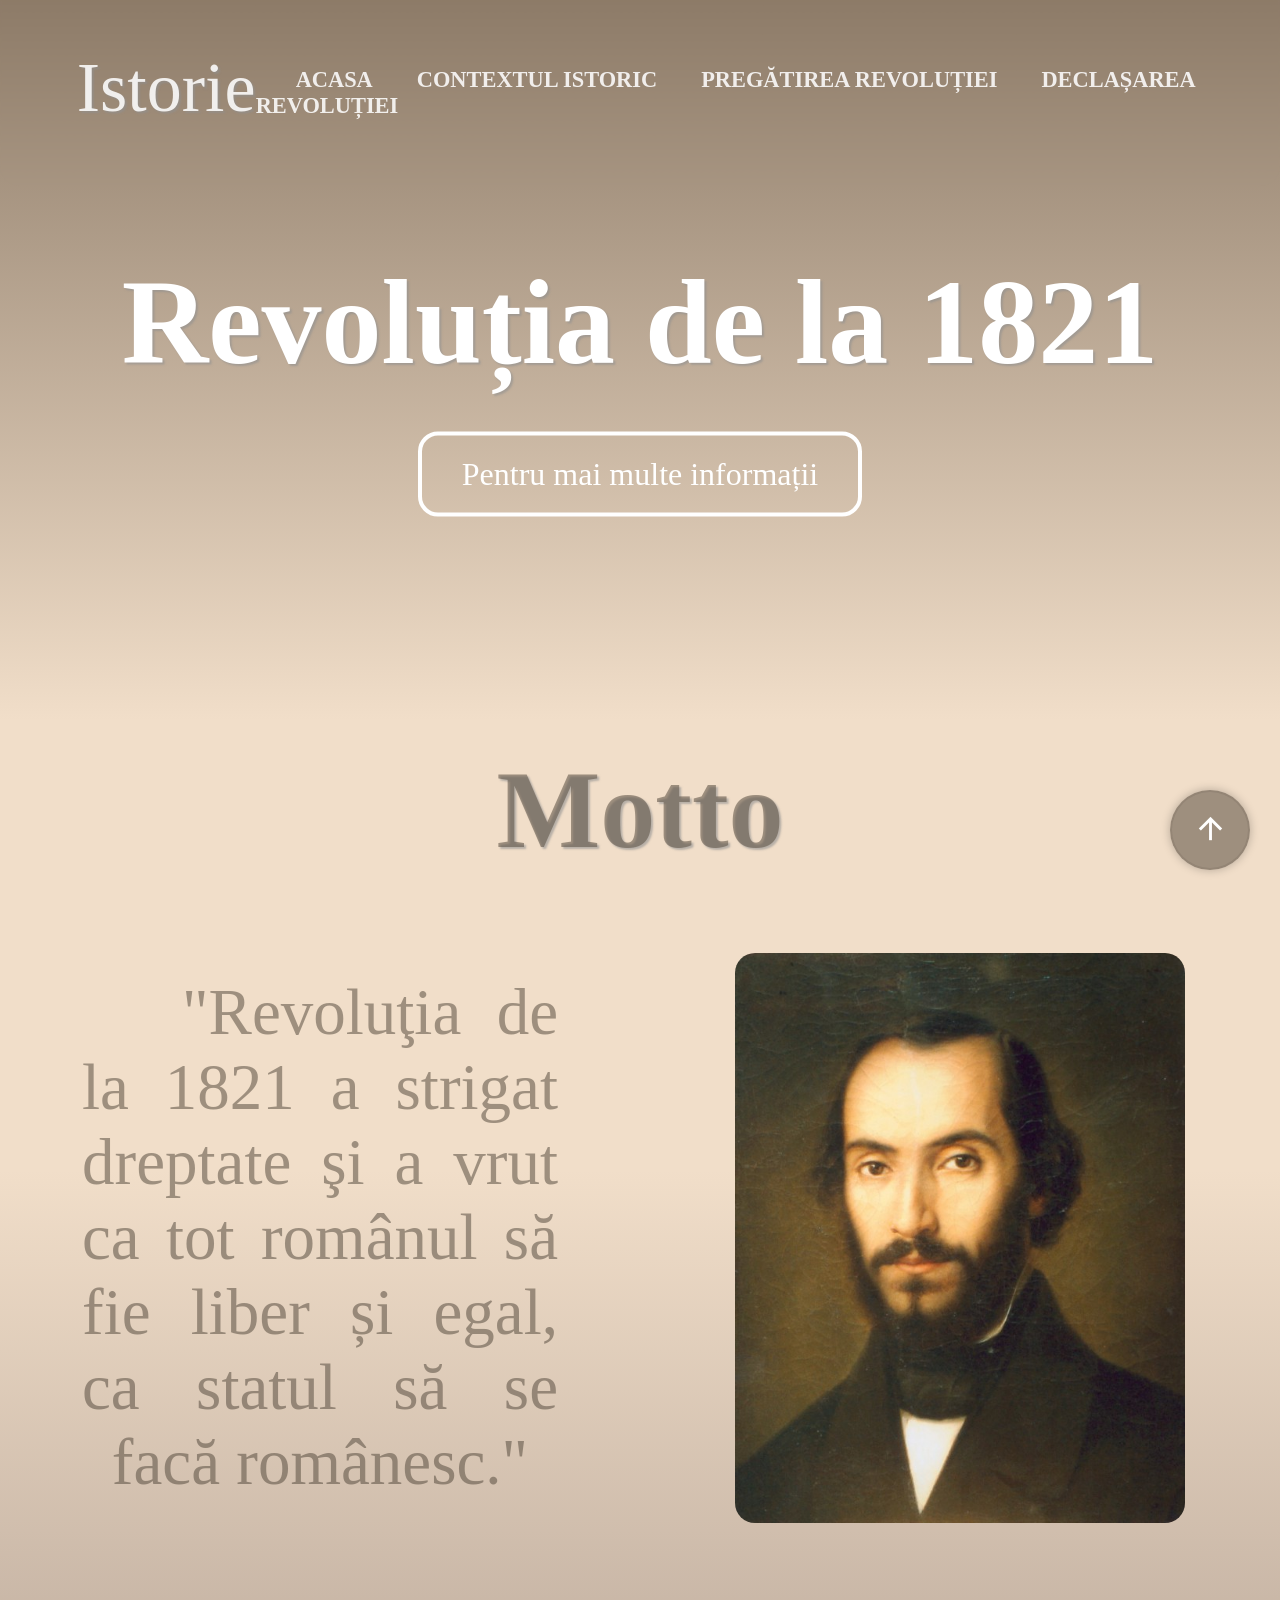
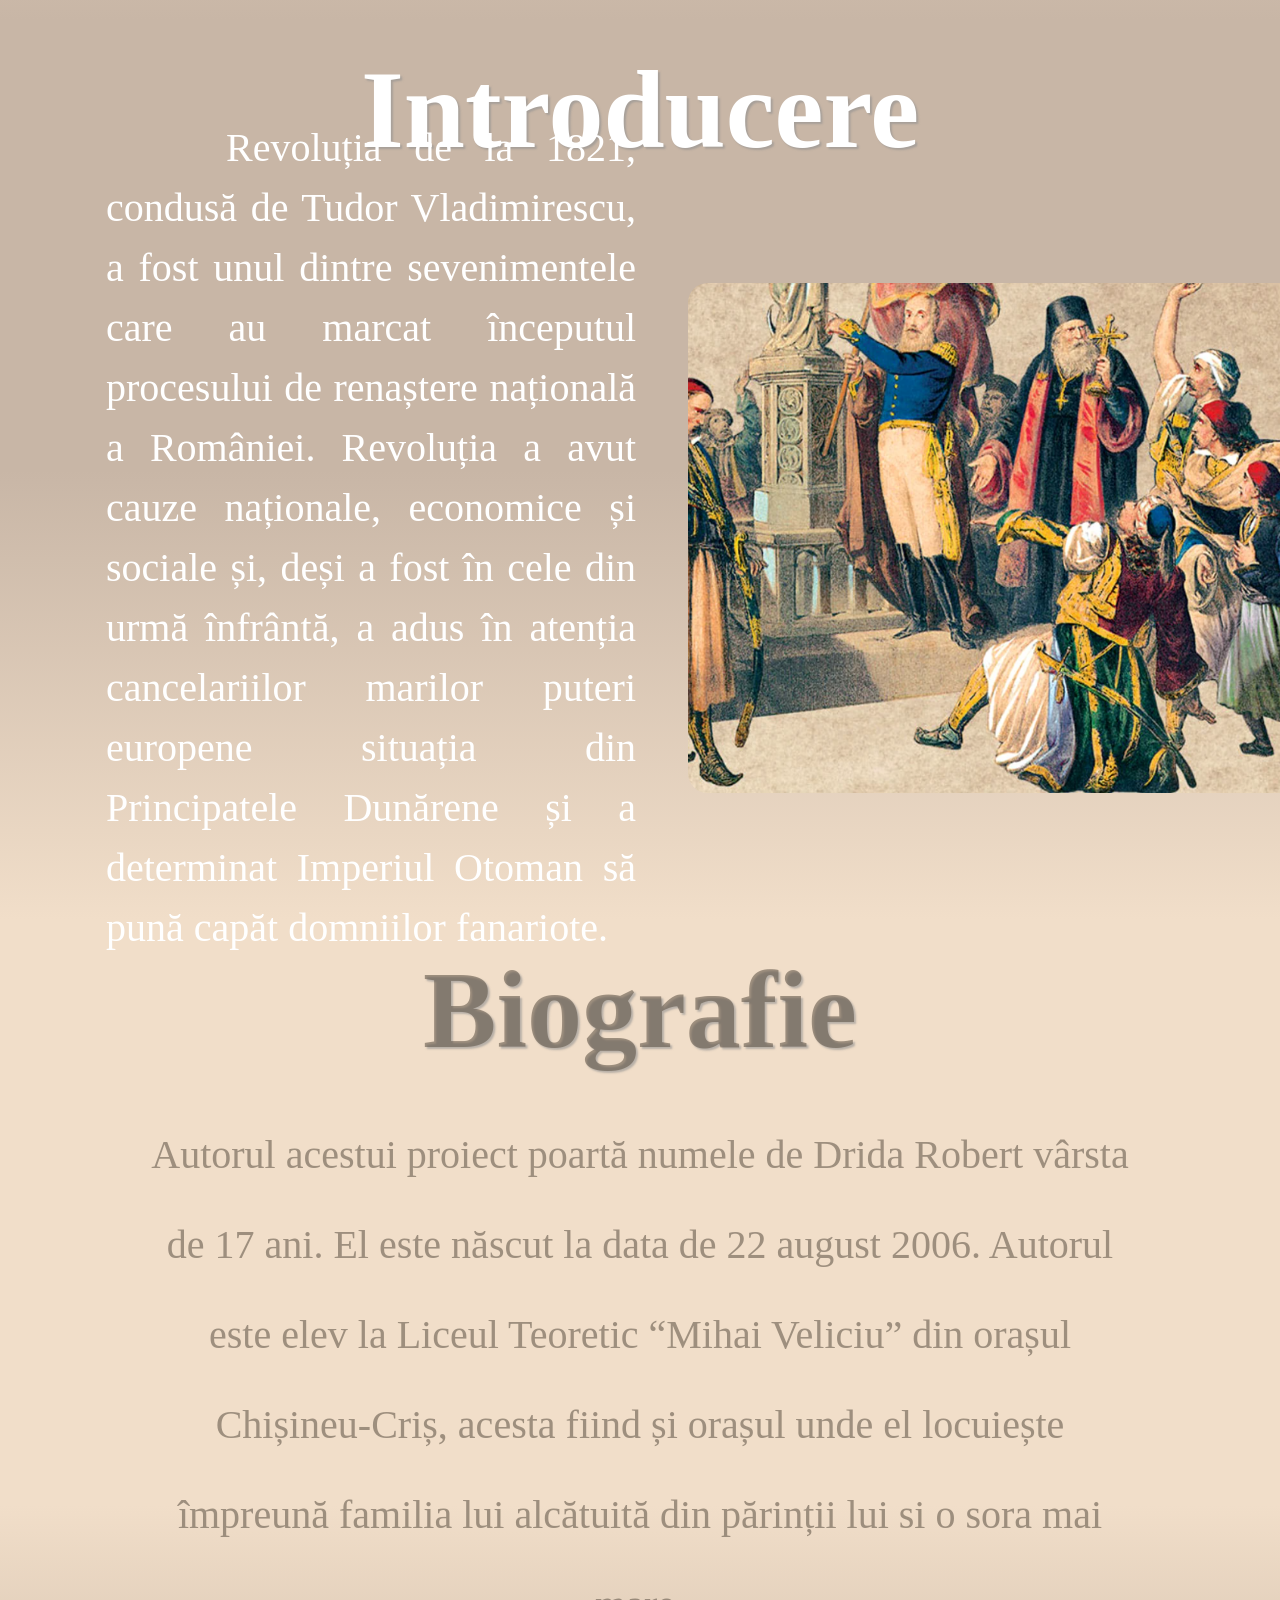
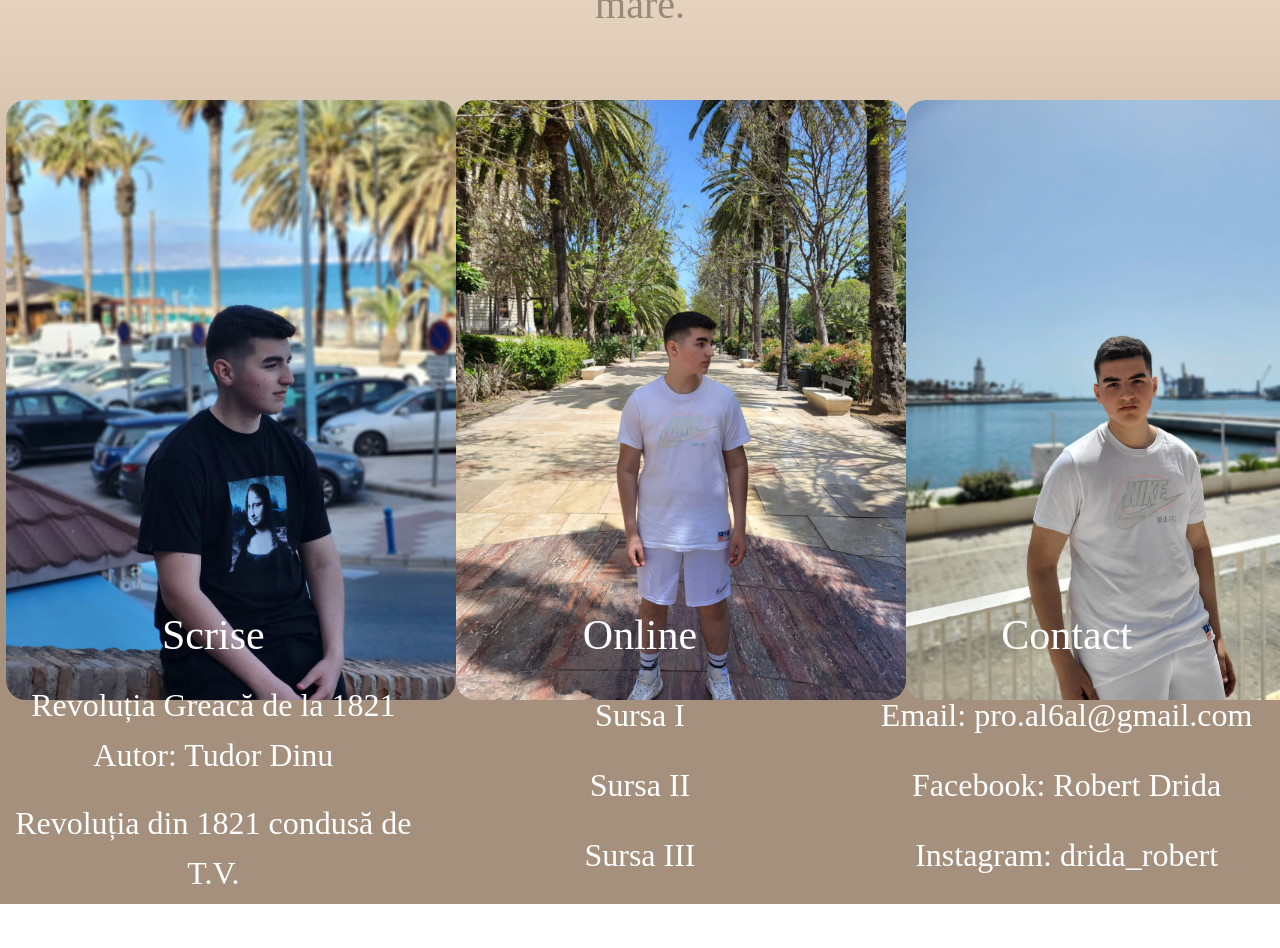
<file: intex.html>
<!DOCTYPE html>
<html lang="en">
<head>
    <meta charset="UTF-8">
    <meta name="viewport" content="width=device-width, initial-scale=1.0">
    <link rel="stylesheet" href="style/intex.css">
    <title>Revoluția de la 1821</title>
    <link rel="icon" type="image/x-icon" href="images/favicon-16x16.png">
    <link href="https://fonts.googleapis.com/icon?family=Material+Icons" rel="stylesheet">
</head>
<body>

    <section class="header">
        <nav>
            <div class="home">Istorie</div>
            <div class="nav-links">
                    <a href="intex.html">ACASA</a>
                    <a href="1.html">CONTEXTUL ISTORIC</a>
                    <a href="2.html">PREGĂTIREA REVOLUȚIEI</a>
                    <a href="3.html">DECLAȘAREA REVOLUȚIEI</a>
            </div>
        </nav>
        
        <div class="text-box">
            <h1>Revoluția de la 1821</h1>
            <a href="1.html" class="button_intex">Pentru mai multe informații</a>
        </div>
    </section>


    <section class="main">
        <div class="text-main-motto">Motto</div>
        <section class="second-main">

          <div class="second-main-1">
            <div class="text-motto">"Revoluţia de la 1821 a 
              strigat dreptate şi a vrut
              ca tot românul să fie liber și egal,
              ca statul să se facă românesc."
            </div>
          </div> 

          <div class="second-main-2"> 
            <div class="flip-box-motto">
              <div class="flip-box-inner-motto">
                <div class="flip-box-front-motto">
                  <img src="images/Nicolae_Balcescu.jpg" class="poza-motto">
                </div>
                <div class="flip-box-back-motto">
                  <h2>Nicolae Bălcescu</h2>
                </div>
              </div>
            </div>
          </div>    

        </section>     
    </section>
    

    <section class="intro">
        <div class="text-titlu-intro">Introducere</div>
        <section class="second-intro">

          <div class="second-intro-1">
            <div class="text-intro">
              Revoluția de la 1821, 
              condusă de Tudor Vladimirescu, a fost 
              unul dintre 
              sevenimentele care au marcat începutul 
              procesului de renaștere națională a 
              României.
              Revoluția a avut cauze 
              naționale, economice și sociale și, 
              deși a fost în cele din urmă înfrântă, 
              a adus în atenția cancelariilor marilor 
              puteri europene situația din Principatele 
              Dunărene și a determinat Imperiul Otoman 
              să pună capăt domniilor fanariote.
            </div>
          </div>

          <div class="second-intro-2">
            <div class="flip-box-intro">
              <div class="flip-box-inner-intro">
                <div class="flip-box-front-intro">
                  <img src="images/intro.png" class="poza-intro">
                </div>
                <div class="flip-box-back-intro">
                  <h2>
                    Pe urmele lui Tudor 
                    Vladimirescu și ale 
                    Revoluției grecești de la 
                    1821.
                  </h2>
                </div>
              </div>
            </div>
          </div>

        </section>
    </section>
    

    <section class="biografie">
        <div class="text-titlu-biografie">Biografie</div>

          <div class="text-biografie">Autorul acestui proiect poartă numele 
            de Drida Robert vârsta de 17 ani. El este născut la data 
            de 22 august 2006. Autorul este elev la Liceul Teoretic
            “Mihai Veliciu” din orașul Chișineu-Criș, acesta fiind și 
            orașul unde el locuiește împreună familia lui alcătuită din
            părinții lui si o sora mai mare.
          </div>

          <div class="section-image">
            <img src="images/bio2.jpeg" class="poze-biografie">
            <img src="images/bio1.jpeg" class="poze-biografie">
            <img src="images/bio3.jpeg" class="poze-biografie">
          </div>

    </section>


    <section class="bibliografie">
      <section class="mod">
        
        <div class="box-bilio">
          <div class="text-titlu-biliografie">Scrise
            <div class="text-first-biliografie-1">
              Revoluția Greacă de la 1821
              <br>Autor: Tudor Dinu<br>
            </div>
            <div class="text-first-biliografie-2">
              Revoluția din 1821 condusă de T.V.<br> Autor: G. D. Iscru
            </div>
          </div>
        </div>

        <div class="box-bilio">
          <div class="text-titlu-biliografie">Online<br>
            <div class="text-last-biliografie">
              <a href="https://ro.wikipedia.org/wiki/Revolu%C8%9Bia_de_la_1821">Sursa I</a><br> 
              <a href="https://www.politiadefrontiera.ro/ro/main/i-200-de-ani-de-la-revolutia-si-asasinarea-lui-tudor-vladimirescu-24715.html">Sursa II</a><br>
              <a href="https://amnr.defense.ro/news/40">Sursa III</a>
            </div>
          </div>
        </div>

        <div class="box-bilio">
          <div class="text-titlu-biliografie">Contact<br>
            <div class="text-last-biliografie">
              Email: pro.al6al@gmail.com<br> 
              Facebook: Robert Drida<br>
              Instagram: drida_robert
            </div>
          </div>
        </div>

      </section>
    </section>

    <button id="btnScrollToTop">
      <span class="material-icons md-18">
        arrow_upward
      </span>
    </button>

    <script src="java/java.js"></script>
</body>
</html>
</file>
<file: style/intex.css>
* {
  margin: 0;
  padding: 0;
  box-sizing: border-box;
  font-family: 'Times New Roman', serif;
}





/* header */

.header {
  position: relative;
  height: 80vh;
  width: 100%;
  background: linear-gradient(to top, #F1DEC9 0%, #8D7B68 100%, #8D7B68 100%);
}

nav {
  width: 100%;
  padding: 3rem 6%;
  backdrop-filter: blur(1px);
  display: flex;
  justify-content: space-between;
  align-items: center;
  z-index: 100;
  border-bottom-left-radius: 20px;
  border-bottom-right-radius: 20px;
}

.home {
  background: transparent;
  color: #ffffffdc;
  text-decoration: none;
  margin-bottom: 10px;
  font-size: 70px;
  font-family: 'Times New Roman', serif;
  text-shadow: 2px 2px 2px #90909098;
}

.nav-links a {
  font-size: 1.4rem;
  color: #ffffffdc;
  text-decoration: none;
  font-weight: 600;
  margin-left: 2.5rem;
  border-bottom: 2px solid transparent;
  transition: all .55s ease;
}

.nav-links a:hover {
 border-bottom: 2px solid #ffffffa2;
}

.text-box {
  background: transparent;
  width: 90%;
  color: #fff;
  position: absolute;
  top: 50%;
  left: 50%;
  transform: translate(-50%,-50%);
  text-align: center;
}

.text-box h1 {
  background: transparent;
  font-family: 'Times New Roman', serif;
  padding: 20px;
  padding-top: 50px;
  font-size: 120px;
  font-weight: bolder;
  text-shadow: 2px 2px 2px #90909098;
}

.button_intex {
  font-family: 'Times New Roman', serif;
  display: inline-block;
  text-decoration: none;
  color: #fff;
  border: 4px solid #fff;
  padding: 20px 40px;
  font-size: 32px;
  margin-top: 20px;
  background: transparent;
  position: relative;
  cursor: pointer;
  border-radius: 20px;
}

.button_intex:hover {
  background: #584d418b;
  border: 4px solid #584d410a;
  transition: 1.2s;
  color: #e0cdbd;
}

/* done header */





/* motto */

.main {
  background: linear-gradient(to top, #C8B6A6 0%,#F1DEC9 50%, #F1DEC9 100%);
  height: 100vh;
  transition: 4s ease-out;
}

.text-main-motto {
  font-family: 'Times New Roman', Times, serif;
  color: #584d418b;
  text-align: center;
  line-height: 20vh;
  font-size: 110px;
  font-weight: bolder;
  text-shadow: 2px 2px 2px #90909098;
}

.second-main {
  height: 75vh;
  display: grid;
  grid-template-columns: 45vw 45vw;
  margin: auto;
  border: 0px solid black;
  justify-content: center;
  flex-direction: row;
  justify-content: space-around;
}

.second-main-1 {
  border: 0px solid black;
  height: 75vh;
}

.text-motto {
  height: 75vh;
  display: flex;
  align-items: center;
  justify-content: center;
  font-family: 'Times New Roman', serif;
  color: #584d418b;
  font-size: 65px;
  text-align: justify;
  text-indent: 100px;
  padding: 50px;
  text-align-last: center;
}

.second-main-2 {
  display: flex;
  border: 0px solid black;
  height: 75vh;
}

.flip-box-motto {
  cursor: pointer;
  display: block;
  margin: auto;
  padding: auto;
  background-color: transparent;
  width: 450px;
  height: 570px;
  perspective: 1000px;
}

.flip-box-inner-motto {
  position: relative;
  width: 100%;
  height: 100%;
  text-align: center;
  transition: 1s;
  transform-style: preserve-3d;
}

.flip-box-motto:hover .flip-box-inner-motto {
  transform: rotateY(180deg);
}

.flip-box-front-motto, .flip-box-back-motto {
  cursor: pointer;
  border-radius: 20px;
  position: absolute;
  width: 100%;
  height: 100%;
  backface-visibility: hidden;
}

.poza-motto {
  place-items: center;
  border-radius: 20px;
  width: 450px;
  height: 570px;
}

.flip-box-back-motto {
  background: linear-gradient(to top, #C8B6A6 0%,#F1DEC9 50%, #F1DEC9 100%);
  color: #584d418b;
  transform: rotateY(180deg);
  border: 5px solid #584d418b;
}

.flip-box-back-motto h2 {
  font-weight: bolder;
  font-family: 'Times New Roman', serif;
  font-size: 50px;
  line-height: 570px;
}

/* done motto */





/* intro */

.intro {
  background: linear-gradient(to top, #F1DEC9 0%, #C8B6A6 50%, #C8B6A6 100%);
  height: 100vh;
}

.text-titlu-intro {
  font-family: 'Times New Roman', serif;
  color: #ffffff;
  text-align: center;
  line-height: 20vh;
  font-size: 110px;
  font-weight: bolder;
  text-shadow: 2px 2px 2px #90909098;
}

.second-intro {
  height: 75vh;
  display: grid;
  grid-template-columns: 50vw 45vw;
  margin: auto;
  border: 0px solid black;
  justify-content: center;
  flex-direction: row;
  justify-content: space-around;
}

.second-intro-1 {
  display: flex;
  justify-content: center;
  align-items: center;
  border: 0px solid black;
  height: 75vh;
  padding-left: 70px;
}

.second-intro-2 {
  display: flex;
  justify-content: center;
  align-items: center;
  border: 0px solid black;
  height: 75vh;
}


.text-intro {
  font-family: 'Times New Roman', serif;
  color: #ffffff;
  font-size: 40px;
  padding: 20px;
  text-align: justify;
  text-indent: 120px;
  line-height: 60px;
}

.flip-box-intro {
  cursor: pointer;
  background-color: transparent;
  width: 700px;
  height: 510px;
  perspective: 1000px;
}

.flip-box-inner-intro {
  position: relative;
  width: 100%;
  height: 100%;
  text-align: center;
  transition: 1s;
  transform-style: preserve-3d;
}

.flip-box-intro:hover .flip-box-inner-intro {
  transform: rotateY(180deg);
}

.flip-box-front-intro, .flip-box-back-intro {
  border-radius: 20px;
  position: absolute;
  width: 100%;
  height: 100%;
  backface-visibility: hidden;
}

.poza-intro {
  border-radius: 20px;
  width: 700px;
  height: 510px;
}

.flip-box-back-intro {
  background: linear-gradient(to top, #F1DEC9 0%, #C8B6A6 50%, #C8B6A6 100%);
  color: #ffffff;
  transform: rotateY(180deg);
  border: 5px solid #ffffff;
}

.flip-box-back-intro h2 {
  font-weight: bolder;
  font-family: 'Times New Roman', serif;
  font-size: 35px;
  line-height: 100px;
  position: absolute;
  top: 50%;
  left: 50%;
  transform: translate(-50%,-50%);
}

/* done intro*/






/* biografie */

.biografie {
  background: linear-gradient(to top, #a4907ce7 0%,#F1DEC9 50%, #F1DEC9 100%);
  height: 130vh;
}

.text-titlu-biografie {
  font-family: 'Times New Roman', serif;
  color: #584d418b;
  text-align: center;
  line-height: 20vh;
  font-size: 110px;
  font-weight: bolder;
  text-shadow: 2px 2px 2px #90909098;
}

.text-biografie {
  font-family: 'Times New Roman', serif;
  color: #584d418b;
  text-align: center;
  line-height: 10vh;
  font-size: 40px;
  padding: 150px;
  padding-bottom: 50px;
  padding-top: 10px;
} 

.section-image {
  margin: auto;
  border: 0px solid black;
  width: 99vw;
  display: flex;
  flex-direction: row;
  justify-content: space-around;
}

.poze-biografie {
  height: 600px;
  width: auto;
  border-radius: 20px;
}

/* done biografie */





/* bibliografie */

.bibliografie {
  height: 46vh;
  background: linear-gradient(to top, #A4907C 0%,#A4907C 50%, #a4907ce7 100%);
}

.mod {
  display: flex;
  flex-direction: row;
  justify-content: space-around;
  border: 0px solid black;
  height: 38vh;
  padding-top: 100px;
}

.box-bilio {
  width: 33vw;
  border: 0px solid black;
}

.text-titlu-biliografie {
  font-family: 'Times New Roman', serif;
  color: #ffffff;
  text-align: center;
  font-size: 42px;
  text-align: center;
  line-height: 90px;
}

.text-first-biliografie-1 {
  font-family: 'Times New Roman', serif;
  color: #ffffff;
  text-align: center;
  font-size: 32px;
  text-align: center;
  text-decoration: none;
  line-height: 50px;
}

.text-first-biliografie-2 {
  font-family: 'Times New Roman', serif;
  color: #ffffff;
  text-align: center;
  font-size: 32px;
  text-align: center;
  text-decoration: none;
  line-height: 50px;
  padding-top: 18px;
}

.text-second-biliografie {
  font-family: 'Times New Roman', serif;
  color: #ffffff;
  text-align: center;
  font-size: 32px;
  text-align: center;
  text-decoration: none;
  line-height: 70px;
}

.text-last-biliografie {
  font-family: 'Times New Roman', serif;
  color: #ffffff;
  text-align: center;
  font-size: 32px;
  text-align: center;
  line-height: 70px;
}

.text-last-biliografie a {
  color: #ffffff;
  text-decoration: none;
}

/* done bibliografie */









/* 1.html */




/* Imagini */

.text-main-img {
  font-family: 'Times New Roman', serif;
  color: #584d418b;
  text-align: center;
  line-height: 20vh;
  font-size: 110px;
  font-weight: bolder;
  text-shadow: 2px 2px 2px #90909098;
}

.box-img {
  display: flex;
  justify-content: center;
  align-items: center;
  border: 0px solid black;
  height: 75vh;
}

.flip-box-img {
  cursor: pointer;
  background-color: transparent;
  width: 800px;
  height: 450px;
  perspective: 1000px;
  margin: auto;
}

.flip-box-inner-img {
  position: relative;
  width: 100%;
  height: 100%;
  text-align: center;
  transition: 1s;
  transform-style: preserve-3d;
}

.flip-box-img:hover .flip-box-inner-img {
  transform: rotateY(180deg);
}

.flip-box-front-img, .flip-box-back-img {
  border-radius: 20px;
  position: absolute;
  width: 100%;
  height: 100%;
  backface-visibility: hidden;
}

.size-img {
  border-radius: 20px;
  height: 450px;
  width: 800px;
}

.flip-box-backpag-img {
  background-color: #ffffff;
  color: #B29460;
  transform: rotateY(180deg);
}

.flip-box-front-img, .flip-box-backpag-img {
  border-radius: 20px;
  position: absolute;
  width: 100%;
  height: 100%;
  -webkit-backface-visibility: hidden; /* Safari */
  backface-visibility: hidden;
}

/* done imagini */




/* idee principala */

.text-idee {
  font-family: 'Times New Roman', serif;
  color: #ffffff;
  font-size: 40px;
  padding: 20px;
  text-align: justify;
  text-indent: 120px;
  line-height: 60px;
}

.flip-box-idee-1 {
  cursor: pointer;
  background-color: transparent;
  width: 700px;
  height: 510px;
  perspective: 1000px;
}

.flip-box-inner-idee-1 {
  position: relative;
  width: 100%;
  height: 100%;
  text-align: center;
  transition: 1s;
  transform-style: preserve-3d;
}

.flip-box-idee-1:hover .flip-box-inner-idee-1 {
  transform: rotateY(180deg);
}

.flip-box-front-idee-1, .flip-box-back-idee-1 {
  border-radius: 20px;
  position: absolute;
  width: 100%;
  height: 100%;
  backface-visibility: hidden;
}

.poza-idee-1 {
  border-radius: 20px;
  width: 700px;
  height: 510px;
}

.flip-box-back-idee-1 {
  background: linear-gradient(to top, #F1DEC9 0%, #C8B6A6 50%, #C8B6A6 100%);
  color: #ffffff;
  transform: rotateY(180deg);
  border: 5px solid #ffffff;
}

.flip-box-back-idee-1 h2 {
  font-weight: bolder;
  font-family: 'Times New Roman', serif;
  font-size: 35px;
  line-height: 100px;
  position: absolute;
  top: 50%;
  left: 50%;
  transform: translate(-50%,-50%);
}

/* done idee principala */




/* participanti ai revolutiei */

.diagrama {
  background: linear-gradient(to top, #C8B6A6 0%,#F1DEC9 50%, #F1DEC9 100%);
  height: 105vh;
}

.text-diagrama {
  font-family: 'Times New Roman', serif;
  color: #584d418b;
  text-align: center;
  line-height: 20vh;
  font-size: 110px;
  font-weight: bolder;
  text-shadow: 2px 2px 2px #90909098;
}

.box-diagrama {
  height: 80vh;
  display: grid;
  margin: auto;
  border: 0px solid black;
}

.size-img-diagrama {
  display: block;
  margin: auto;
  height: 650px;
  width: auto;
  border-radius: 20px;
}

/* done participanti ai revolutiei */




/* tudor vladimirescu */

.flip-box-tudor {
  cursor: pointer;
  background-color: transparent;
  width: 700px;
  height: 510px;
  perspective: 1000px;
}

.flip-box-inner-tudor {
  position: relative;
  width: 100%;
  height: 100%;
  text-align: center;
  transition: 1s;
  transform-style: preserve-3d;
}

.flip-box-tudor:hover .flip-box-inner-tudor {
  transform: rotateY(180deg);
}

.flip-box-front-tudor, .flip-box-back-tudor {
  border-radius: 20px;
  position: absolute;
  width: 100%;
  height: 100%;
  backface-visibility: hidden;
}

.size-tudor-img {
  border-radius: 20px;
  width: 700px;
  height: 510px;
}

.flip-box-back-tudor {
  background: linear-gradient(to top, #F1DEC9 0%, #C8B6A6 50%, #C8B6A6 100%);
  color: #ffffff;
  transform: rotateY(180deg);
  border: 5px solid #ffffff;
}

.flip-box-back-tudor h2 {
  font-weight: bolder;
  font-family: 'Times New Roman', serif;
  font-size: 35px;
  line-height: 100px;
  position: absolute;
  top: 50%;
  left: 50%;
  transform: translate(-50%,-50%);
}

.second-main-ban {
  height: 37.5vh;
  display: grid;
  grid-template-columns: 45vw 45vw;
  margin: auto;
  border: 0px solid black;
  justify-content: center;
  flex-direction: row;
  justify-content: space-around;
}

.box-img-ban {
  display: flex;
  justify-content: center;
  align-items: center;
  border: 0px solid black;
  height: 37.5vh;
}

.box-img-ban-1 {
  display: flex;
  justify-content: center;
  align-items: center;
  border: 0px solid black;
  height: 37.5vh;
}

.size-img-ban {
  border-radius: 20px;
  width: 700px;
  height: 280px;
}

.flip-box-img-ban {
  cursor: pointer;
  background-color: transparent;
  width: 700px;
  height: 280px;
  perspective: 1000px;
  margin: auto;
}

.flip-box-inner-ban {
  position: relative;
  width: 100%;
  height: 100%;
  text-align: center;
  transition: 1s;
  transform-style: preserve-3d;
}

.flip-box-img-ban:hover .flip-box-inner-ban {
  transform: rotateY(180deg);
}

.flip-box-front-ban, .flip-box-back-ban {
  border-radius: 20px;
  position: absolute;
  width: 100%;
  height: 100%;
  backface-visibility: hidden;
}

.flip-box-front-ban, .flip-box-back-ban-1 {
  border-radius: 20px;
  position: absolute;
  width: 100%;
  height: 100%;
  backface-visibility: hidden;
}

.flip-box-back-ban {
  background: linear-gradient(to top, #C8B6A6 0%,#F1DEC9 50%, #F1DEC9 100%);
  color: #584d418b;
  transform: rotateY(180deg);
  border: 5px solid #584d418b;
}

.flip-box-back-ban-1 {
  background: linear-gradient(to top, #F1DEC9 0%,#F1DEC9 50%, #F1DEC9 100%);
  color: #584d418b;
  transform: rotateY(180deg);
  border: 5px solid #584d418b;
}

.flip-box-back-ban h2 {
  font-weight: bolder;
  font-family: 'Times New Roman', serif;
  font-size: 35px;
  line-height: 45px;
  padding: 60px;
  text-align: center;
  padding-top: 10vh;
}

.flip-box-back-ban-1 h2 {
  font-weight: bolder;
  font-family: 'Times New Roman', serif;
  font-size: 35px;
  line-height: 45px;
  padding: 60px;
  text-align: center;
  padding-top: 10vh;
}

/* done tudor vladimirescu */




/* programul revolutiei */

.flip-box-prog-1 {
  cursor: pointer;
  background-color: transparent;
  width: 400px;
  height: 570px;
  perspective: 1000px;
}

.flip-box-inner-prog-1 {
  position: relative;
  width: 100%;
  height: 100%;
  text-align: center;
  transition: 1s;
  transform-style: preserve-3d;
}

.flip-box-prog-1:hover .flip-box-inner-prog-1 {
  transform: rotateY(180deg);
}

.flip-box-front-prog-1, .flip-box-back-prog-1 {
  border-radius: 20px;
  position: absolute;
  width: 100%;
  height: 100%;
  backface-visibility: hidden;
}

.size-img-prog {
  border-radius: 20px;
  width: 400px;
  height: 570px;
}

.flip-box-back-prog-1 {
  background: linear-gradient(to top, #F1DEC9 0%, #C8B6A6 50%, #C8B6A6 100%);
  color: #ffffff;
  transform: rotateY(180deg);
  border: 5px solid #ffffff;
}

.flip-box-back-prog-1 h2 {
  font-weight: bolder;
  font-family: 'Times New Roman', serif;
  font-size: 35px;
  line-height: 100px;
  position: absolute;
  top: 50%;
  left: 50%;
  transform: translate(-50%,-50%);
}

/* done programul revolutiei */




/* done 1.html */









/* 2.html */




/* idee principala */

.flip-box-idee-2 {
  cursor: pointer;
  background-color: transparent;
  width: 700px;
  height: 510px;
  perspective: 1000px;
}

.flip-box-inner-idee-2 {
  position: relative;
  width: 100%;
  height: 100%;
  text-align: center;
  transition: 1s;
  transform-style: preserve-3d;
}

.flip-box-idee-2:hover .flip-box-inner-idee-2 {
  transform: rotateY(180deg);
}

.flip-box-front-idee-2, .flip-box-back-idee-2 {
  border-radius: 20px;
  position: absolute;
  width: 100%;
  height: 100%;
  backface-visibility: hidden;
}

.poza-idee-2 {
  border-radius: 20px;
  width: 700px;
  height: 510px;
}

.flip-box-back-idee-2 {
  background: linear-gradient(to top, #F1DEC9 0%, #C8B6A6 50%, #C8B6A6 100%);
  color: #ffffff;
  transform: rotateY(180deg);
  border: 5px solid #ffffff;
}

.flip-box-back-idee-2 h2 {
  font-weight: bolder;
  font-family: 'Times New Roman', serif;
  font-size: 35px;
  line-height: 100px;
  position: absolute;
  top: 50%;
  left: 50%;
  transform: translate(-50%,-50%);
}

/* done idee principala */




/* conducatori ai revolutiei */

.table-size {
  border: 2px solid #ffffff8b;
  background: #584d418b;
  width: 20vw;
  color: #f1f1f1;
  font-size: 35px;
  text-align: center;
  padding: 40px;
}
 
.table-position {
  width: 85vw;
  display: block;
  margin: auto;
}

.table-size-1 {
  border: 2px solid #ffffff8b;
  border-top-left-radius: 50px;
  background: #584d418b;
  width: 20vw;
  color: #f1f1f1;
  font-size: 35px;
  text-align: center;
  padding: 40px;
}

.table-size-2 {
  border: 2px solid #ffffff8b;
  border-top-right-radius: 50px;
  background: #584d418b;
  width: 20vw;
  color: #f1f1f1;
  font-size: 35px;
  text-align: center;
  padding: 40px;
}

.table-size-3 {
  border: 2px solid #ffffff8b;
  border-bottom-left-radius: 50px;
  background: #584d418b;
  width: 20vw;
  color: #f1f1f1;
  font-size: 35px;
  text-align: center;
  padding: 40px;
}

.table-size-4 {
  border: 2px solid #ffffff8b;
  border-bottom-right-radius: 50px;
  background: #584d418b;
  width: 20vw;
  color: #f1f1f1;
  font-size: 35px;
  text-align: center;
  padding: 40px;
}

/* done conducatori ai revolutiei */




/* orgazirea militara */

.flip-box-org {
  cursor: pointer;
  background-color: transparent;
  width: 500px;
  height: 600px;
  perspective: 1000px;
}

.flip-box-inner-org {
  position: relative;
  width: 100%;
  height: 100%;
  text-align: center;
  transition: 1s;
  transform-style: preserve-3d;
}

.flip-box-org:hover .flip-box-inner-org {
  transform: rotateY(180deg);
}

.flip-box-front-org, .flip-box-back-org {
  border-radius: 20px;
  position: absolute;
  width: 100%;
  height: 100%;
  backface-visibility: hidden;
}

.poza-org {
  border-radius: 20px;
  width: 500px;
  height: 600px;
}

.flip-box-back-org {
  background: linear-gradient(to top, #F1DEC9 0%, #C8B6A6 50%, #C8B6A6 100%);
  color: #ffffff;
  transform: rotateY(180deg);
  border: 5px solid #ffffff;
}

.flip-box-back-org h2 {
  font-weight: bolder;
  font-family: 'Times New Roman', serif;
  font-size: 35px;
  line-height: 100px;
  position: absolute;
  top: 50%;
  left: 50%;
  transform: translate(-50%,-50%);
}

/* done orgazirea militara */




/* quiz */

.quiz {
  background: linear-gradient(to top, #a4907ce7 0%,#F1DEC9 50%, #F1DEC9 100%);
  height: 100vh;
}

main{
  display: block;
  margin: auto;
  height: 80vh;
}

.game-quiz-container {
  width: 85rem;
  height: 42rem;
  background-color: #584d418b;
  display: flex;
  flex-direction: column;
  align-items: center;
  justify-content: space-around;
  border-radius: 30px;
  box-shadow: 0 0 10px rgba(0,0,0,0.25);
}

.game-details-container {
  width: 100%;
  height: 8rem;
  display: flex;
  justify-content: space-around;
  align-items: center;
}

.game-details-container h1 {
  color: #ffffffe8;
  font-size: 1.8rem;
}

.game-question-container {
  margin-top: -30px;
  width: 80%;
  height: 8rem;
  display: flex;
  align-items: center;
  justify-content: center;
  border: 2px solid #ffffff8b;
  border-radius: 25px;
}

.game-question-container h1 {
  font-size: 1.8rem;
  color: #ffffffe8;
  text-align: center;
  padding: 0px;
  font-weight: 0px;
}

.game-options-container {
  width: 110%;
  height: 18rem;
  display: flex;
  flex-direction: column;
  align-items: center;
  justify-content: space-around;
}

.game-options-container span {
  width: 72.5%;
  height: 5rem;
  border: 2px solid #ffffff8b;
  border-radius: 20px;
  overflow: hidden;
}

span label {
  width: 100%;
  height: 100%;
  display: flex;
  align-items: center;
  justify-content: center;
  cursor: pointer;
  font-size: 1.5rem;
  transition: transform 0.3s;
  font-weight: 300;
  color: rgba(255, 255, 255, 0.878);
}

span label:hover {
  -ms-transform: scale(1.12);
  -webkit-transform: scale(1.12);
  transform: scale(1.12);
  color: #ffffff;
}

input[type="radio"] {
  position: relative;
  display: none;
}


input[type=radio]:checked ~ .option {
  background: #584d418b;
}

.next-button-container{
  width: 50%;
  height: 4rem;
  display: flex;
  justify-content: center;
}
.next-button-container button {
  width: 12rem;
  height: 3rem;
  font-size: 1.2rem;
  border-radius: 10px;
  background: none;
  color: #fff;
  font-weight: 600;
  border: 2px solid #ffffff8b;
  cursor: pointer;
  outline: none;
}
.next-button-container button:hover {
  background-color: #584d418b;
  color: #ffffffc5;
}

.modal-container {
  display: none;
  position: fixed;
  z-index: 1; 
  left: 0;
  top: 0;
  width: 100%; 
  height: 100%; 
  overflow: auto; 
  background-color: rgb(0,0,0); 
  background-color: rgba(0,0,0,0.4); 
  flex-direction: column;
  align-items: center;
  justify-content: center; 
  -webkit-animation: fadeIn 1.2s ease-in-out;
  animation: fadeIn 1.2s ease-in-out;
}

.modal-content-container {
  height: 20rem;
  width: 25rem;
  background-color: rgb(43, 42, 42);
  display: flex;
  flex-direction: column;
  align-items: center;
  justify-content: space-around;
  border-radius: 25px;
}

.modal-content-container h1 {
  font-size: 1.4rem;
  height: 3rem;
  line-height: 40px;
  color: lightgray;
  text-align: center;
}

.modal-content-container h2 {
  font-size: 1.4rem;
  color: lightgray;
  text-align: center;
}

.grade-details {
  width: 15rem;
  height: 10rem;
  display: flex;
  flex-direction: column;
  align-items: center;
  justify-content: space-around;
}

.grade-details p {
  font-size: 1.3rem;
  color: white;
  text-align: center;
}

.modal-button-container {
  width: 100%;
  display: flex;
  align-items: center;
  justify-content: center;
}

.modal-button-container button {
  width: 10rem;
  height: 2.5rem;
  background: none;
  outline: none;
  border: 1px solid rgb(252, 242, 241);
  color: white;
  font-size: 1.1rem;
  cursor: pointer;
  border-radius: 20px;
}
.modal-button-container button:hover {
  background-color: rgba(58, 58, 58, 0.359);
}

/* done quiz */




/* done 2.html */









/* 3.html */




/* idee principala */

.flip-box-idee-3 {
  cursor: pointer;
  background-color: transparent;
  width: 700px;
  height: 510px;
  perspective: 1000px;
}

.flip-box-inner-idee-3 {
  position: relative;
  width: 100%;
  height: 100%;
  text-align: center;
  transition: 1s;
  transform-style: preserve-3d;
}

.flip-box-idee-3:hover .flip-box-inner-idee-3 {
  transform: rotateY(180deg);
}

.flip-box-front-idee-3, .flip-box-back-idee-3 {
  border-radius: 20px;
  position: absolute;
  width: 100%;
  height: 100%;
  backface-visibility: hidden;
}

.poza-idee-3 {
  border-radius: 20px;
  width: 700px;
  height: 510px;
}

.flip-box-back-idee-3 {
  background: linear-gradient(to top, #F1DEC9 0%, #C8B6A6 50%, #C8B6A6 100%);
  color: #ffffff;
  transform: rotateY(180deg);
  border: 5px solid #ffffff;
}

.flip-box-back-idee-3 h2 {
  font-weight: bolder;
  font-family: 'Times New Roman', serif;
  font-size: 35px;
  line-height: 100px;
  position: absolute;
  top: 50%;
  left: 50%;
  transform: translate(-50%,-50%);
}

/* done idee principala */




/* regimul lui tudor */

.flip-box-reg {
  cursor: pointer;
  background-color: transparent;
  width: 700px;
  height: 510px;
  perspective: 1000px;
}

.flip-box-inner-reg {
  position: relative;
  width: 100%;
  height: 100%;
  text-align: center;
  transition: 1s;
  transform-style: preserve-3d;
}

.flip-box-reg:hover .flip-box-inner-reg {
  transform: rotateY(180deg);
}

.flip-box-front-reg, .flip-box-back-reg {
  border-radius: 20px;
  position: absolute;
  width: 100%;
  height: 100%;
  backface-visibility: hidden;
}

.poza-reg {
  border-radius: 20px;
  width: 700px;
  height: 510px;
}

.flip-box-back-reg {
  background: linear-gradient(to top, #F1DEC9 0%, #C8B6A6 50%, #C8B6A6 100%);
  color: #ffffff;
  transform: rotateY(180deg);
  border: 5px solid #ffffff;
}

.flip-box-back-reg h2 {
  font-weight: bolder;
  font-family: 'Times New Roman', serif;
  font-size: 35px;
  line-height: 100px;
  position: absolute;
  top: 50%;
  left: 50%;
  transform: translate(-50%,-50%);
}

/* done regimul lui tudor */




/* urmari si concluzii */

.flip-box-urm {
  cursor: pointer;
  background-color: transparent;
  width: 500px;
  height: 600px;
  perspective: 1000px;
}

.flip-box-inner-urm {
  position: relative;
  width: 100%;
  height: 100%;
  text-align: center;
  transition: 1s;
  transform-style: preserve-3d;
}

.flip-box-urm:hover .flip-box-inner-urm {
  transform: rotateY(180deg);
}

.flip-box-front-urm, .flip-box-back-urm {
  border-radius: 20px;
  position: absolute;
  width: 100%;
  height: 100%;
  backface-visibility: hidden;
}

.size-img-urm {
  border-radius: 20px;
  width: 500px;
  height: 600px;
}

.flip-box-back-urm {
  background: linear-gradient(to top, #F1DEC9 0%, #C8B6A6 50%, #C8B6A6 100%);
  color: #ffffff;
  transform: rotateY(180deg);
  border: 5px solid #ffffff;
}

.flip-box-back-urm h2 {
  font-weight: bolder;
  font-family: 'Times New Roman', serif;
  font-size: 35px;
  line-height: 100px;
  position: absolute;
  top: 50%;
  left: 50%;
  transform: translate(-50%,-50%);
}

/* done urmari si concluzii */




/* structura lucrarii */

.str {
  background: linear-gradient(to top, #a4907ce7 0%,#F1DEC9 50%, #F1DEC9 100%);
  height: 100vh;
}

.box-diagrama-1 {
  height: 75vh;
  display: grid;
  grid-template-columns: 23vw 23vw 23vw 23vw;
  border: 0px solid black;
  align-items: center;
  padding-left: 5vw;
}

.box-size-strc {
  background: linear-gradient(to top, #C8B6A6 0%, #8D7B68 50%, #8D7B68 100%);
  width: 20vw;
  height: 20vh;
  color: #f1f1f1;
  font-size: 35px;
  line-height: 20vh;
  text-align: center;
  border-radius: 100px;
}

.box-size-strc:hover{
  background-image: url(../images/Mavrogheni_trasura_cerbi.jpg);
  color: #ffffff;
  cursor: not-allowed;
  background-position: center;
  background-size: cover;
  font-size: 0px;
}

.box-size-strc-12 {
  background: linear-gradient(to top, #8D7B68 0%, #8D7B68 50%, #C8B6A6 100%);
  width: 20vw;
  height: 20vh;
  color: #f1f1f1;
  font-size: 35px;
  line-height: 20vh;
  text-align: center;
  border-radius: 100px;
  margin-left: 12.5vw;
}

.box-size-strc-12:hover{
  background-image: url(../images/t3.jpg);
  color: #ffffff;
  cursor: not-allowed;
  background-position: center;
  background-size: cover;
  font-size: 0px;
}

.box-size-strc-1 {
  background: linear-gradient(to top, #C8B6A6 0%, #8D7B68 50%, #C8B6A6 100%);
  width: 20vw;
  height: 20vh;
  color: #f1f1f1;
  font-size: 35px;
  line-height: 20vh;
  text-align: center;
  border-radius: 100px;
}

.box-size-strc-1:hover{
  background-image: url(../images/ty.png);
  color: #ffffff;
  cursor: not-allowed;
  background-position: center;
  background-size: cover;
  font-size: 0px;
}

/* done structura lucrarii */




/* video */

.video {
  background: linear-gradient(to top, #a4907ce7 0%,#F1DEC9 50%, #F1DEC9 100%);
  height: 115vh;
}

.video-1 {
  background: linear-gradient(to top, #C8B6A6 0%,#F1DEC9 50%, #F1DEC9 100%);
  height: 115vh;
}

.text-video {
  font-family: 'Times New Roman', serif;
  color: #584d418b;
  text-align: center;
  line-height: 25vh;
  font-size: 110px;
  font-weight: bolder;
  text-shadow: 2px 2px 2px #90909098;
}


.videopag1 {
  height: 100%;
  width: 100%;
  background: linear-gradient(to top, #a4907ce7 0%,#F1DEC9 50%, #F1DEC9 100%);
  border-radius: 20px;
}

.videobox{
  display: flex;
  justify-content: center;
  align-items: center;
  border: 0px solid black;
  height: 80vh;
}

.videobox1{
  display: flex;
  justify-content: center;
  align-items: center;
  border: 0px solid black;
  height: 80vh;
}

.video1{
  height: 80vh;
  display: grid;
  grid-template-columns: 40vw 40vw;
  margin: auto;
  border: 0px solid black;
  justify-content: center;
  flex-direction: row;
  justify-content: space-around;
}

.videopag2 {
  font-family: 'Times New Roman', serif;
  color: #584d418b;
  line-height: 8vh;
  font-size: 35px;
  text-align: justify;
  padding: 30px;
  text-indent: 100px;
}

/* done video */









/* done 3.html */









/* scroll */

::-webkit-scrollbar {
  width: 18px;
}

/* Track */
::-webkit-scrollbar-track {
  background: #f1f1f1; 
}
 
/* Handle */
::-webkit-scrollbar-thumb {
  background: #584d41bc; 
}

/* Handle on hover */
::-webkit-scrollbar-thumb:hover {
  background: #584d41d7; 
}

/* done scroll */









/* btnScrollToTop */

#btnScrollToTop {
  position: fixed;
  right: 30px;
  bottom: 30px;
  width: 80px;
  height: 80px;
  border-radius: 50%;
  background-color: #584d418b;
  border: 2px solid #584d4126;
  cursor: pointer;
  box-shadow: 0 0 10px rgba(0,0,0,0.25);
  outline: none;
}

#btnScrollToTop:active {
  background-color: #584d41db;
}

.material-icons.md-18{
  font-size: 35px;
  color: rgb(255, 255, 255);
}

/* done btnScrollToTop */






.id{
  height: 10rem;
}


/*  media */

@media (max-width:1710px) {


}

/* done media */
</file>
